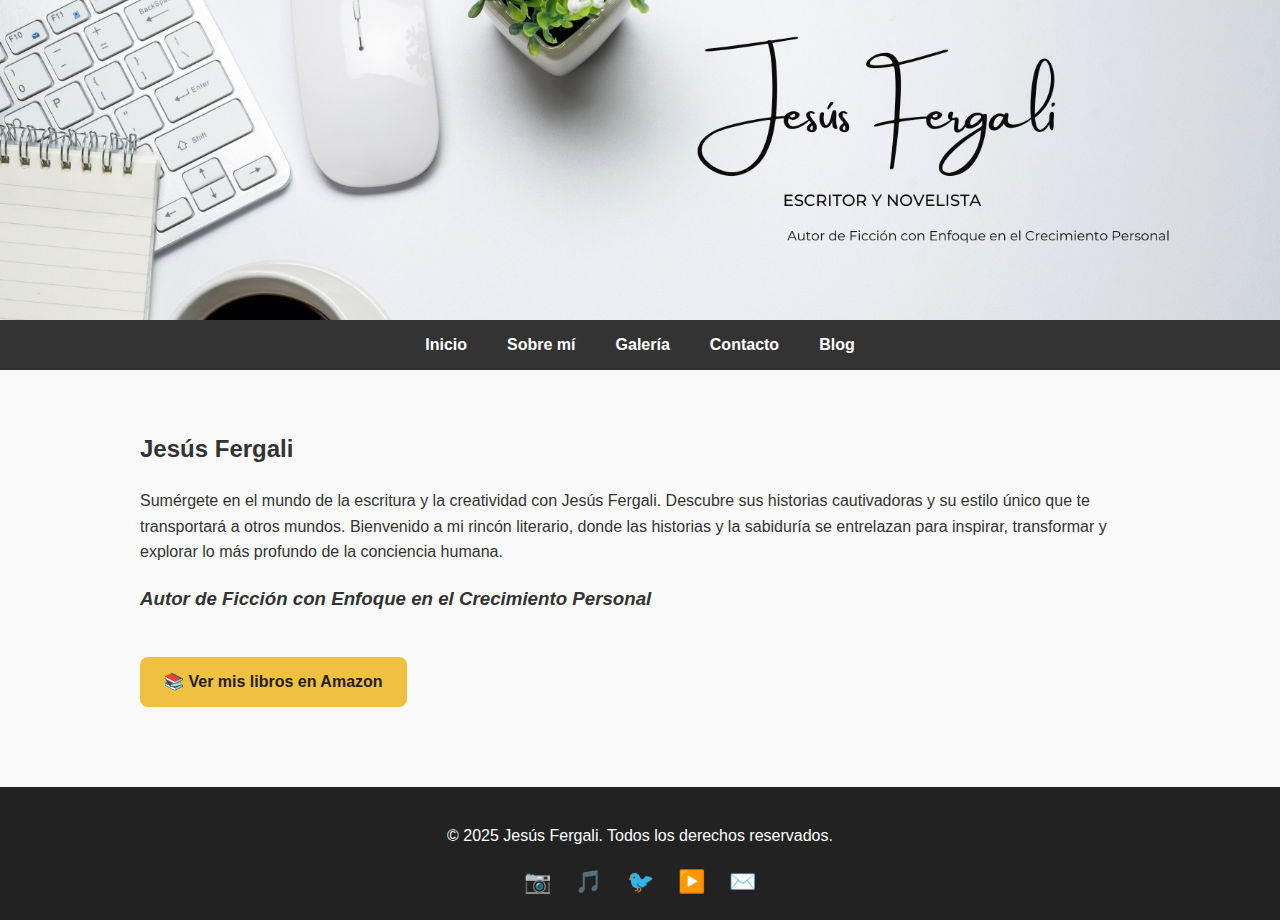
<file: index.html>
<!DOCTYPE html>
<html lang="es">
<head>
  <meta charset="UTF-8" />
  <meta name="viewport" content="width=device-width, initial-scale=1.0" />
  <title>Jesús Fergali - Escritor y Creador de Mundos</title>
  <meta name="description" content="Sitio oficial de Jesús Fergali, autor de novelas inspiradoras de ficción y crecimiento personal. Descubre sus libros, historias y reflexiones que transforman." />
  <meta name="keywords" content="Jesús Fergali, escritor, novelas, desarrollo personal, crecimiento interior, ficción transformadora, autor español, libros motivadores" />
  <meta name="author" content="Jesús Fergali" />
  <link rel="stylesheet" href="style.css" />
  <link rel="icon" href="favicon.ico" type="image/x-icon" />
  <style>
    .fade-in {
      opacity: 0;
      transform: translateY(30px);
      transition: opacity 0.8s ease-out, transform 0.8s ease-out;
    }

    .fade-in.visible {
      opacity: 1;
      transform: translateY(0);
    }

    .cta-boton {
      display: inline-block;
      margin-top: 25px;
      padding: 12px 24px;
      background-color: #f0c040;
      color: #222;
      font-weight: bold;
      border-radius: 8px;
      text-decoration: none;
      transition: background 0.3s ease;
    }

    .cta-boton:hover {
      background-color: #e2b128;
    }

    @media (max-width: 768px) {
      main {
        padding: 20px;
      }
    }
  </style>
</head>
<body>
  <header>
    <img src="banner_inicio.jpg" alt="Jesús Fergali - Escritor y Novelista" class="banner" />
  </header>

  <nav>
    <a href="index.html">Inicio</a>
    <a href="sobre.html">Sobre mí</a>
    <a href="galeria.html">Galería</a>
    <a href="contacto.html">Contacto</a>
    <a href="blog.html">Blog</a>
  </nav>

  <main class="fade-in">
    <h2>Jesús Fergali</h2>
    <p>Sumérgete en el mundo de la escritura y la creatividad con Jesús Fergali. Descubre sus historias cautivadoras y su estilo único que te transportará a otros mundos. Bienvenido a mi rincón literario, donde las historias y la sabiduría se entrelazan para inspirar, transformar y explorar lo más profundo de la conciencia humana.</p>

    <h3><em>Autor de Ficción con Enfoque en el Crecimiento Personal</em></h3>

    <a href="https://www.amazon.es/stores/Jes%C3%BAs-Fergali/author/B0DTFWQSYC" class="cta-boton" target="_blank">📚 Ver mis libros en Amazon</a>
  </main>

  <footer>
    <p>© 2025 Jesús Fergali. Todos los derechos reservados.</p>
    <div class="social-icons">
      <a href="https://www.instagram.com/jesusfergali" target="_blank" aria-label="Instagram">📷</a>
      <a href="https://www.tiktok.com/@jesusfergali" target="_blank" aria-label="TikTok">🎵</a>
      <a href="https://twitter.com/jesusfergali" target="_blank" aria-label="Twitter">🐦</a>
      <a href="https://www.youtube.com/@jesusfergali" target="_blank" aria-label="YouTube">▶️</a>
      <a href="mailto:info@jesusfergali.com" aria-label="Email">✉️</a>
    </div>
  </footer>

  <script>
    const elementos = document.querySelectorAll('.fade-in');
    const observer = new IntersectionObserver((entries) => {
      entries.forEach(entry => {
        if (entry.isIntersecting) {
          entry.target.classList.add('visible');
        }
      });
    });
    elementos.forEach(el => observer.observe(el));
  </script>
</body>
</html>
</file>
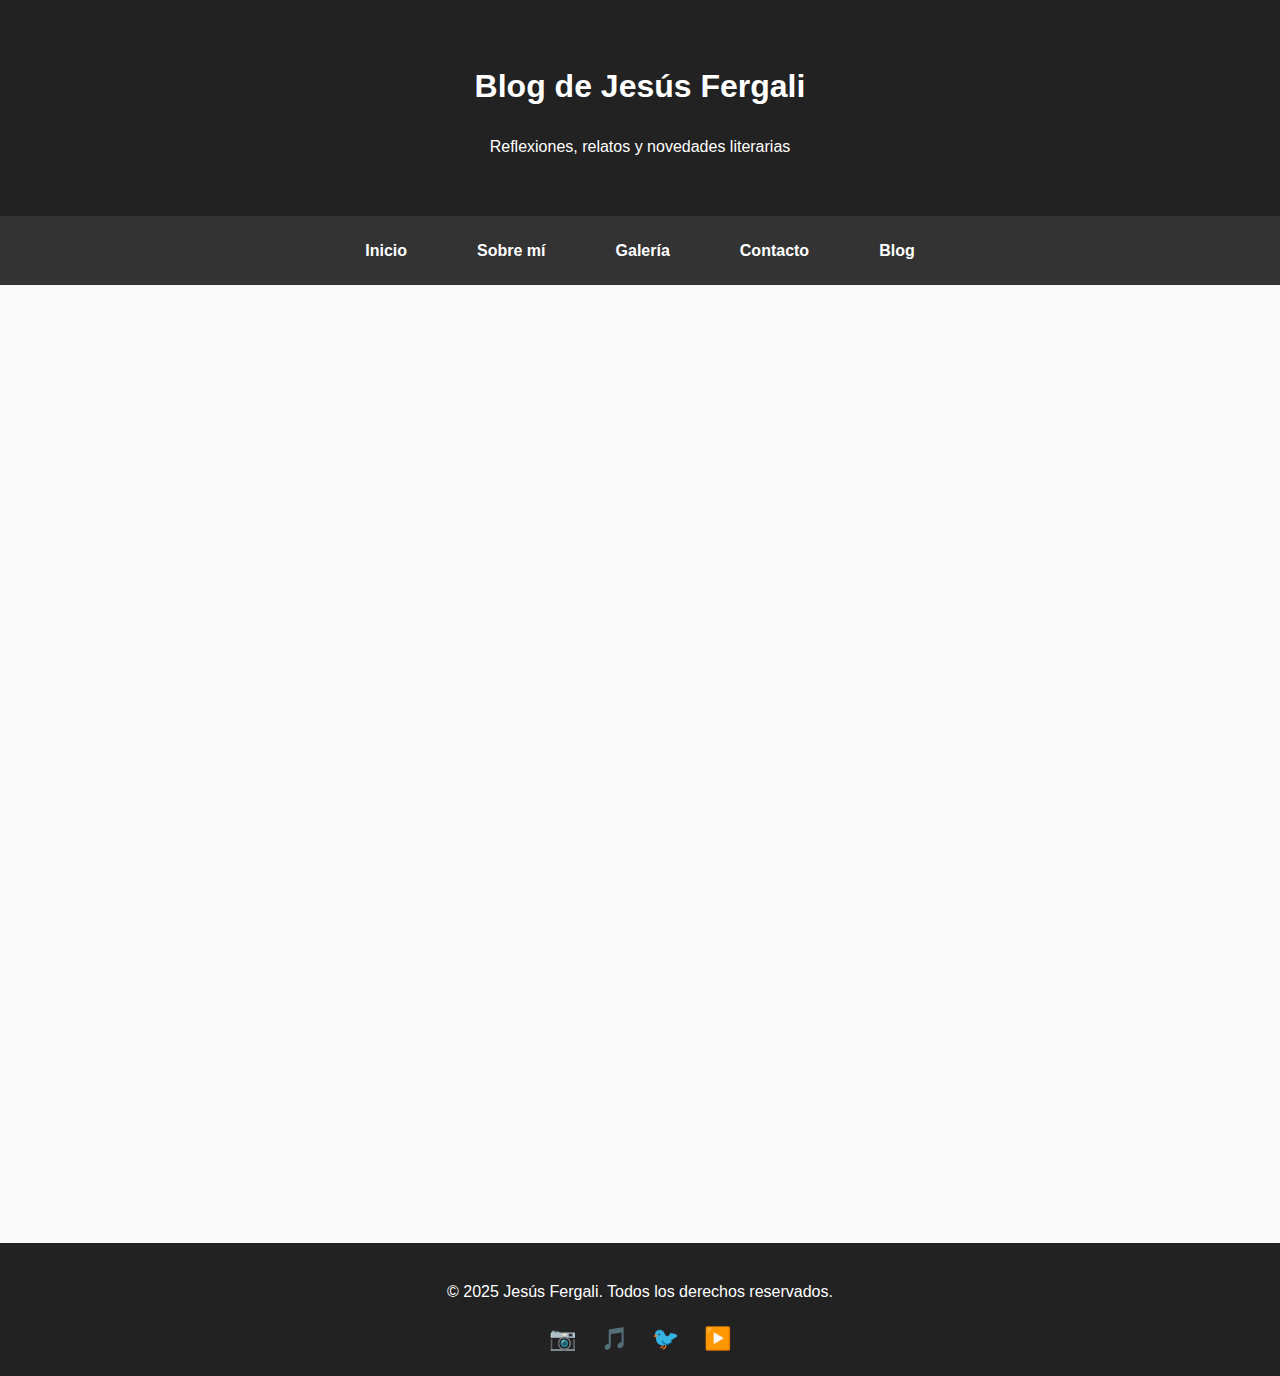
<file: blog.html>
<!DOCTYPE html>
<html lang="es">
<head>
  <meta charset="UTF-8">
  <meta name="viewport" content="width=device-width, initial-scale=1.0">
  <title>Blog | Jesús Fergali</title>
  <link rel="stylesheet" href="style.css">
  <link rel="icon" href="favicon.ico" type="image/x-icon">
  <style>
    body {
      font-family: 'Segoe UI', sans-serif;
      margin: 0;
      background: #f9f9f9;
      color: #333;
      scroll-behavior: smooth;
    }
    header {
      text-align: center;
      background-color: #222;
      color: white;
      padding: 40px 20px;
    }
    nav {
      display: flex;
      justify-content: center;
      background-color: #333;
      padding: 10px 0;
      position: sticky;
      top: 0;
      z-index: 10;
    }
    nav a {
      color: white;
      text-decoration: none;
      margin: 0 15px;
      font-weight: bold;
      transition: color 0.3s;
    }
    nav a:hover {
      color: #f0c040;
    }
    main {
      max-width: 800px;
      margin: 60px auto;
      padding: 0 20px;
    }
    .post {
      background: white;
      padding: 25px;
      margin-bottom: 40px;
      border-radius: 10px;
      box-shadow: 0 4px 12px rgba(0, 0, 0, 0.1);
      opacity: 0;
      transform: translateY(30px);
      animation: fadeInUp 0.8s ease forwards;
    }
    .post h2 {
      margin-top: 0;
      color: #222;
    }
    .post p {
      line-height: 1.8;
    }
    @keyframes fadeInUp {
      to {
        opacity: 1;
        transform: translateY(0);
      }
    }
    footer {
      background-color: #222;
      color: white;
      text-align: center;
      padding: 20px;
      margin-top: 40px;
    }
  </style>
</head>
<body>
  <header>
    <h1>Blog de Jesús Fergali</h1>
    <p>Reflexiones, relatos y novedades literarias</p>
  </header>

  <nav>
    <a href="index.html">Inicio</a>
    <a href="sobre.html">Sobre mí</a>
    <a href="galeria.html">Galería</a>
    <a href="contacto.html">Contacto</a>
    <a href="blog.html">Blog</a>
  </nav>

  <main>
    <div class="post">
      <h2>Cómo nació mi pasión por crear mundos</h2>
      <p>Siempre me gustó escribir, pero lo que realmente me fascinaba desde pequeño era imaginar, inventar, crear mundos, situaciones y personajes. Me encantaba el dibujo y pasaba horas dibujando cómics, creando nombres y escenarios. El humor era, y sigue siendo, una fuerza vital en mi forma de crear.
      </p>
      <p>En el colegio, no era muy amigo de estudiar, pero destacaba en lengua y plástica, especialmente en todo lo que implicara creación libre. Redacciones, resúmenes, historias con detalles visuales… crear desde el caos, ordenar ideas, contar algo con voz propia, eso me conectaba profundamente con mi esencia.
      </p>
      <p>En uno de los momentos más oscuros y duros de mi vida a nivel emocional, volví a lo que me salvaba de niño: la escritura creativa. Recordé lo mucho que disfrutaba esas redacciones libres en el colegio o cuando escribía guiones para escenificaciones en clase. Hace 16 años, sin apenas conocimientos técnicos, pero con toneladas de imaginación, creé mi primera novela. Fue mágico: el tiempo se detenía, los problemas desaparecían y me sentía pleno.
      </p>
      <p>Me nutrí de mangas como los de Akira Toriyama, novelas de Stephen King, George Pelecanos o Dennis Lehane. También me atraparon la psicología y la metafísica. Descubrí autores como Wayne Dyer, Robin Sharma, Brian Tracy, Eckhart Tolle, Napoleon Hill, Rhonda Byrne, Alex Rovira, Borja Vilaseca, Miguel Ruiz, Mario Alonso Puig… todos ellos dejaron huella en mí. También soy un cinéfilo empedernido: siempre que veía una película, no podía evitar pensar cómo reescribiría partes del guion para mejorarlas.
      </p>
      <p>Con el tiempo, mi escritura se volvió más fluida, las ideas brotaban sin parar. Me formé con cursos de escritura creativa, obtuve el título de novelista, y lo combiné con formación en desarrollo personal, coaching y PNL. Releía libros con enseñanzas profundas y cada historia que escribía era también una transformación interna.
      </p>
      <p>Hoy, escribir no es solo una vocación, es un camino de regreso a mí mismo. Y aquí estoy, compartiéndolo contigo.</p>
    </div>
  </main>

  <footer>
    <p>© 2025 Jesús Fergali. Todos los derechos reservados.</p>
    <div class="social-icons">
      <a href="https://www.instagram.com/jesusfergali" target="_blank">📷</a>
      <a href="https://www.tiktok.com/@jesusfergali" target="_blank">🎵</a>
      <a href="https://twitter.com/jesusfergali" target="_blank">🐦</a>
      <a href="https://www.youtube.com/@jesusfergali" target="_blank">▶️</a>
    </div>
  </footer>
</body>
</html>
</file>
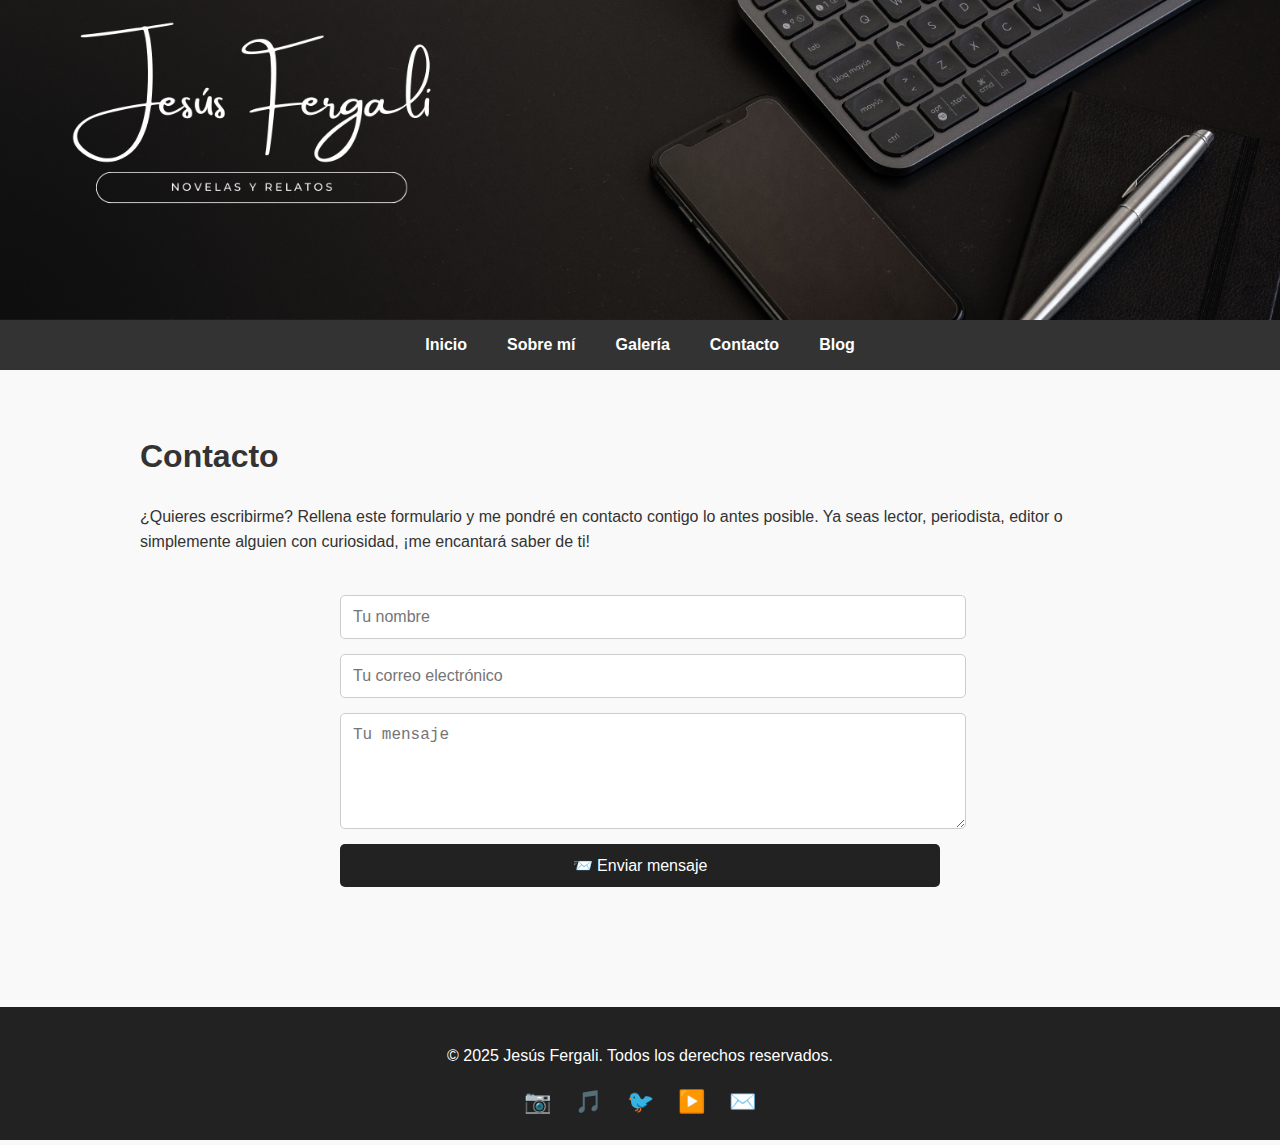
<file: contacto.html>
<!DOCTYPE html>
<html lang="es">
<head>
  <meta charset="UTF-8" />
  <meta name="viewport" content="width=device-width, initial-scale=1.0" />
  <title>Contacto - Jesús Fergali</title>
  <meta name="description" content="Ponte en contacto con Jesús Fergali, autor de novelas de crecimiento personal y ficción transformadora. Escríbele para colaboraciones, prensa o lectores." />
  <meta name="keywords" content="Contacto, Jesús Fergali, autor, novelas, colaboración, correo" />
  <meta name="author" content="Jesús Fergali" />
  <link rel="stylesheet" href="style.css" />
  <link rel="icon" href="favicon.ico" type="image/x-icon" />
</head>
<body>
  <header>
    <img src="3.jpg" alt="Jesús Fergali - Contacto" class="banner" />
  </header>

  <nav>
    <a href="index.html">Inicio</a>
    <a href="sobre.html">Sobre mí</a>
    <a href="galeria.html">Galería</a>
    <a href="contacto.html">Contacto</a>
    <a href="blog.html">Blog</a>
  </nav>

  <main class="fade-in">
    <h1>Contacto</h1>
    <p>¿Quieres escribirme? Rellena este formulario y me pondré en contacto contigo lo antes posible. Ya seas lector, periodista, editor o simplemente alguien con curiosidad, ¡me encantará saber de ti!</p>

    <form action="https://formsubmit.co/info@jesusfergali.com" method="POST">
      <input type="text" name="nombre" placeholder="Tu nombre" required />
      <input type="email" name="email" placeholder="Tu correo electrónico" required />
      <textarea name="mensaje" rows="5" placeholder="Tu mensaje" required></textarea>
      <input type="hidden" name="_next" value="https://jesusfergali.com/gracias.html">
      <input type="hidden" name="_captcha" value="false">
      <button type="submit">📨 Enviar mensaje</button>
    </form>
  </main>

  <footer>
    <p>© 2025 Jesús Fergali. Todos los derechos reservados.</p>
    <div class="social-icons">
        <a href="https://www.instagram.com/jesusfergali" target="_blank" aria-label="Instagram">📷</a>
        <a href="https://www.tiktok.com/@jesusfergali" target="_blank" aria-label="TikTok">🎵</a>
        <a href="https://twitter.com/jesusfergali" target="_blank" aria-label="Twitter">🐦</a>
        <a href="https://www.youtube.com/@jesusfergali" target="_blank" aria-label="YouTube">▶️</a>
        <a href="mailto:info@jesusfergali.com" aria-label="Email">✉️</a>
    </div>
  </footer>

  <script>
    const elementos = document.querySelectorAll('.fade-in');
    const observer = new IntersectionObserver((entries) => {
      entries.forEach(entry => {
        if (entry.isIntersecting) {
          entry.target.classList.add('visible');
        }
      });
    });
    elementos.forEach(el => observer.observe(el));
  </script>

  <style>
    .fade-in {
      opacity: 0;
      transform: translateY(30px);
      transition: opacity 0.8s ease-out, transform 0.8s ease-out;
    }

    .fade-in.visible {
      opacity: 1;
      transform: translateY(0);
    }
  </style>
</body>
</html>
</file>
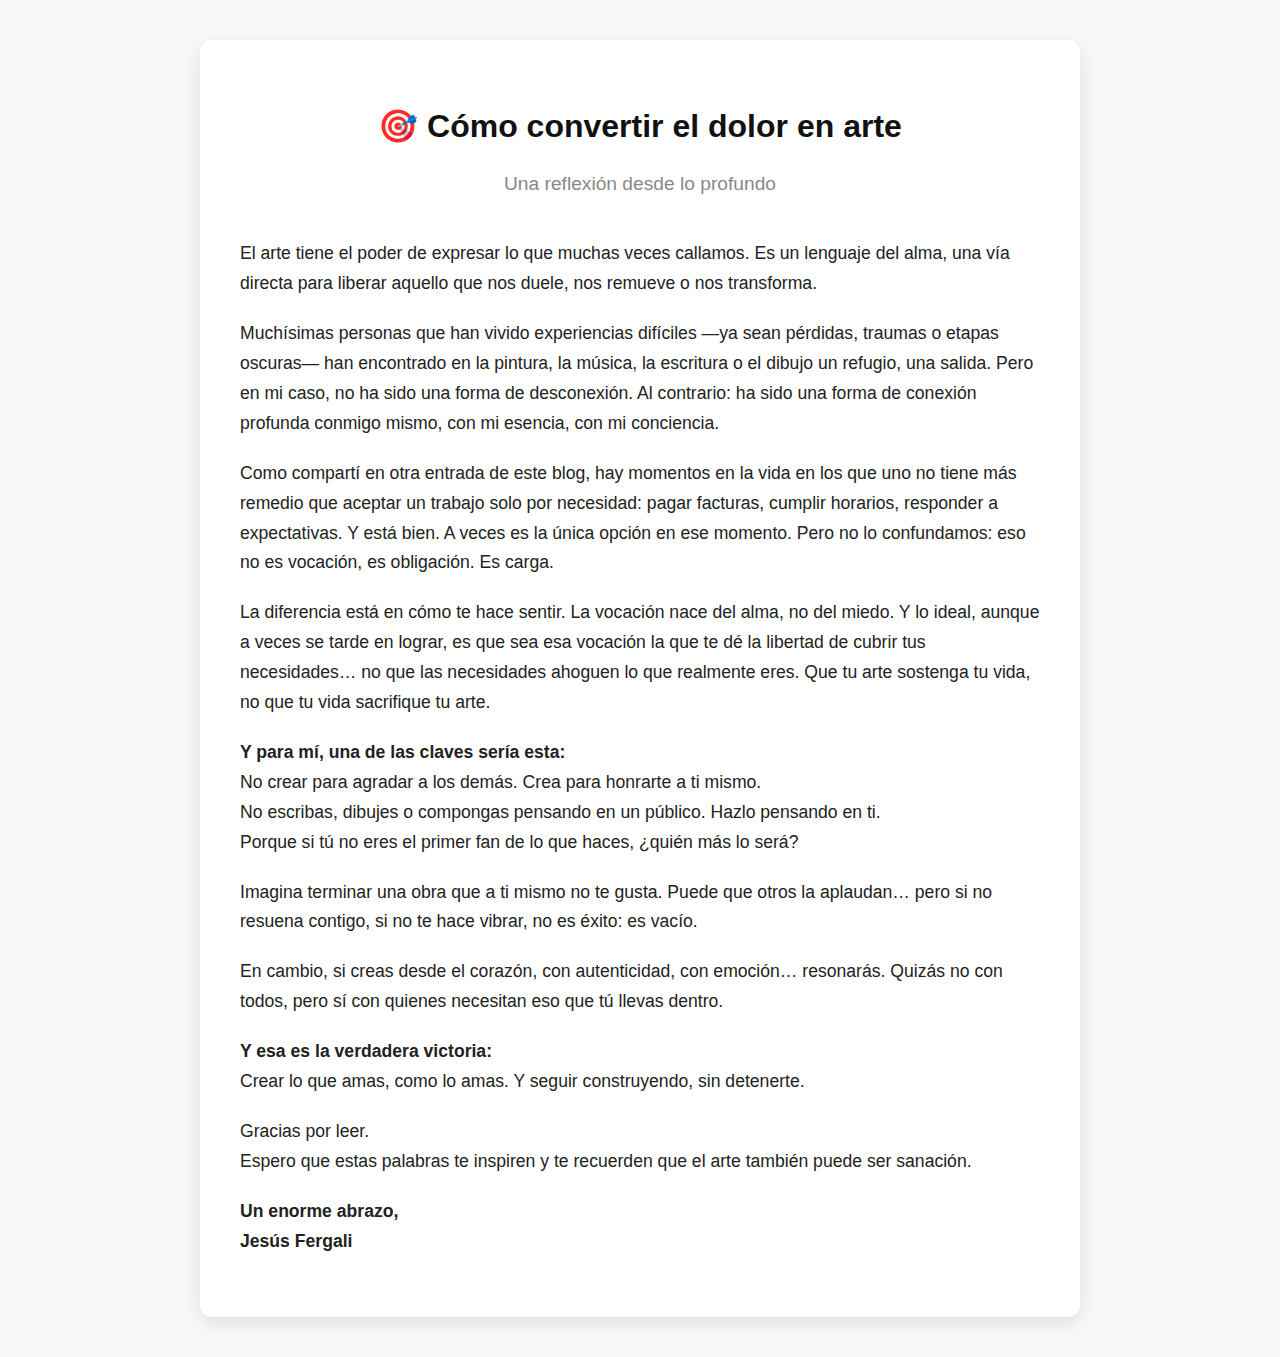
<file: entrada-dolor-en-arte.html>
<!DOCTYPE html>
<html lang="es">
<head>
  <meta charset="UTF-8">
  <meta name="viewport" content="width=device-width, initial-scale=1.0">
  <title>Cómo convertir el dolor en arte – Blog Jesús Fergali</title>
  <link rel="stylesheet" href="style.css">
  <style>
    body {
      font-family: 'Segoe UI', sans-serif;
      margin: 0;
      background: #f8f8f8;
      color: #222;
      padding: 40px 20px;
    }
    .entrada {
      max-width: 800px;
      margin: auto;
      background: white;
      padding: 40px;
      border-radius: 12px;
      box-shadow: 0 6px 18px rgba(0,0,0,0.1);
    }
    h1 {
      font-size: 2em;
      color: #111;
      text-align: center;
      margin-bottom: 10px;
    }
    h2 {
      font-size: 1.2em;
      font-weight: normal;
      color: #888;
      text-align: center;
      margin-bottom: 40px;
    }
    p {
      font-size: 1.1em;
      line-height: 1.7;
      margin-bottom: 20px;
    }
  </style>
</head>
<body>
  <div class="entrada">
    <h1>🎯 Cómo convertir el dolor en arte</h1>
    <h2>Una reflexión desde lo profundo</h2>

    <p>El arte tiene el poder de expresar lo que muchas veces callamos. Es un lenguaje del alma, una vía directa para liberar aquello que nos duele, nos remueve o nos transforma.</p>

    <p>Muchísimas personas que han vivido experiencias difíciles —ya sean pérdidas, traumas o etapas oscuras— han encontrado en la pintura, la música, la escritura o el dibujo un refugio, una salida. Pero en mi caso, no ha sido una forma de desconexión. Al contrario: ha sido una forma de conexión profunda conmigo mismo, con mi esencia, con mi conciencia.</p>

    <p>Como compartí en otra entrada de este blog, hay momentos en la vida en los que uno no tiene más remedio que aceptar un trabajo solo por necesidad: pagar facturas, cumplir horarios, responder a expectativas. Y está bien. A veces es la única opción en ese momento. Pero no lo confundamos: eso no es vocación, es obligación. Es carga.</p>

    <p>La diferencia está en cómo te hace sentir. La vocación nace del alma, no del miedo. Y lo ideal, aunque a veces se tarde en lograr, es que sea esa vocación la que te dé la libertad de cubrir tus necesidades… no que las necesidades ahoguen lo que realmente eres. Que tu arte sostenga tu vida, no que tu vida sacrifique tu arte.</p>

    <p><strong>Y para mí, una de las claves sería esta:</strong><br>
    No crear para agradar a los demás. Crea para honrarte a ti mismo.<br>
    No escribas, dibujes o compongas pensando en un público. Hazlo pensando en ti.<br>
    Porque si tú no eres el primer fan de lo que haces, ¿quién más lo será?</p>

    <p>Imagina terminar una obra que a ti mismo no te gusta. Puede que otros la aplaudan… pero si no resuena contigo, si no te hace vibrar, no es éxito: es vacío.</p>

    <p>En cambio, si creas desde el corazón, con autenticidad, con emoción… resonarás. Quizás no con todos, pero sí con quienes necesitan eso que tú llevas dentro.</p>

    <p><strong>Y esa es la verdadera victoria:</strong><br>
    Crear lo que amas, como lo amas. Y seguir construyendo, sin detenerte.</p>

    <p>Gracias por leer.<br>
    Espero que estas palabras te inspiren y te recuerden que el arte también puede ser sanación.</p>

    <p><strong>Un enorme abrazo,<br>
    Jesús Fergali</strong></p>
  </div>
</body>
</html>
</file>
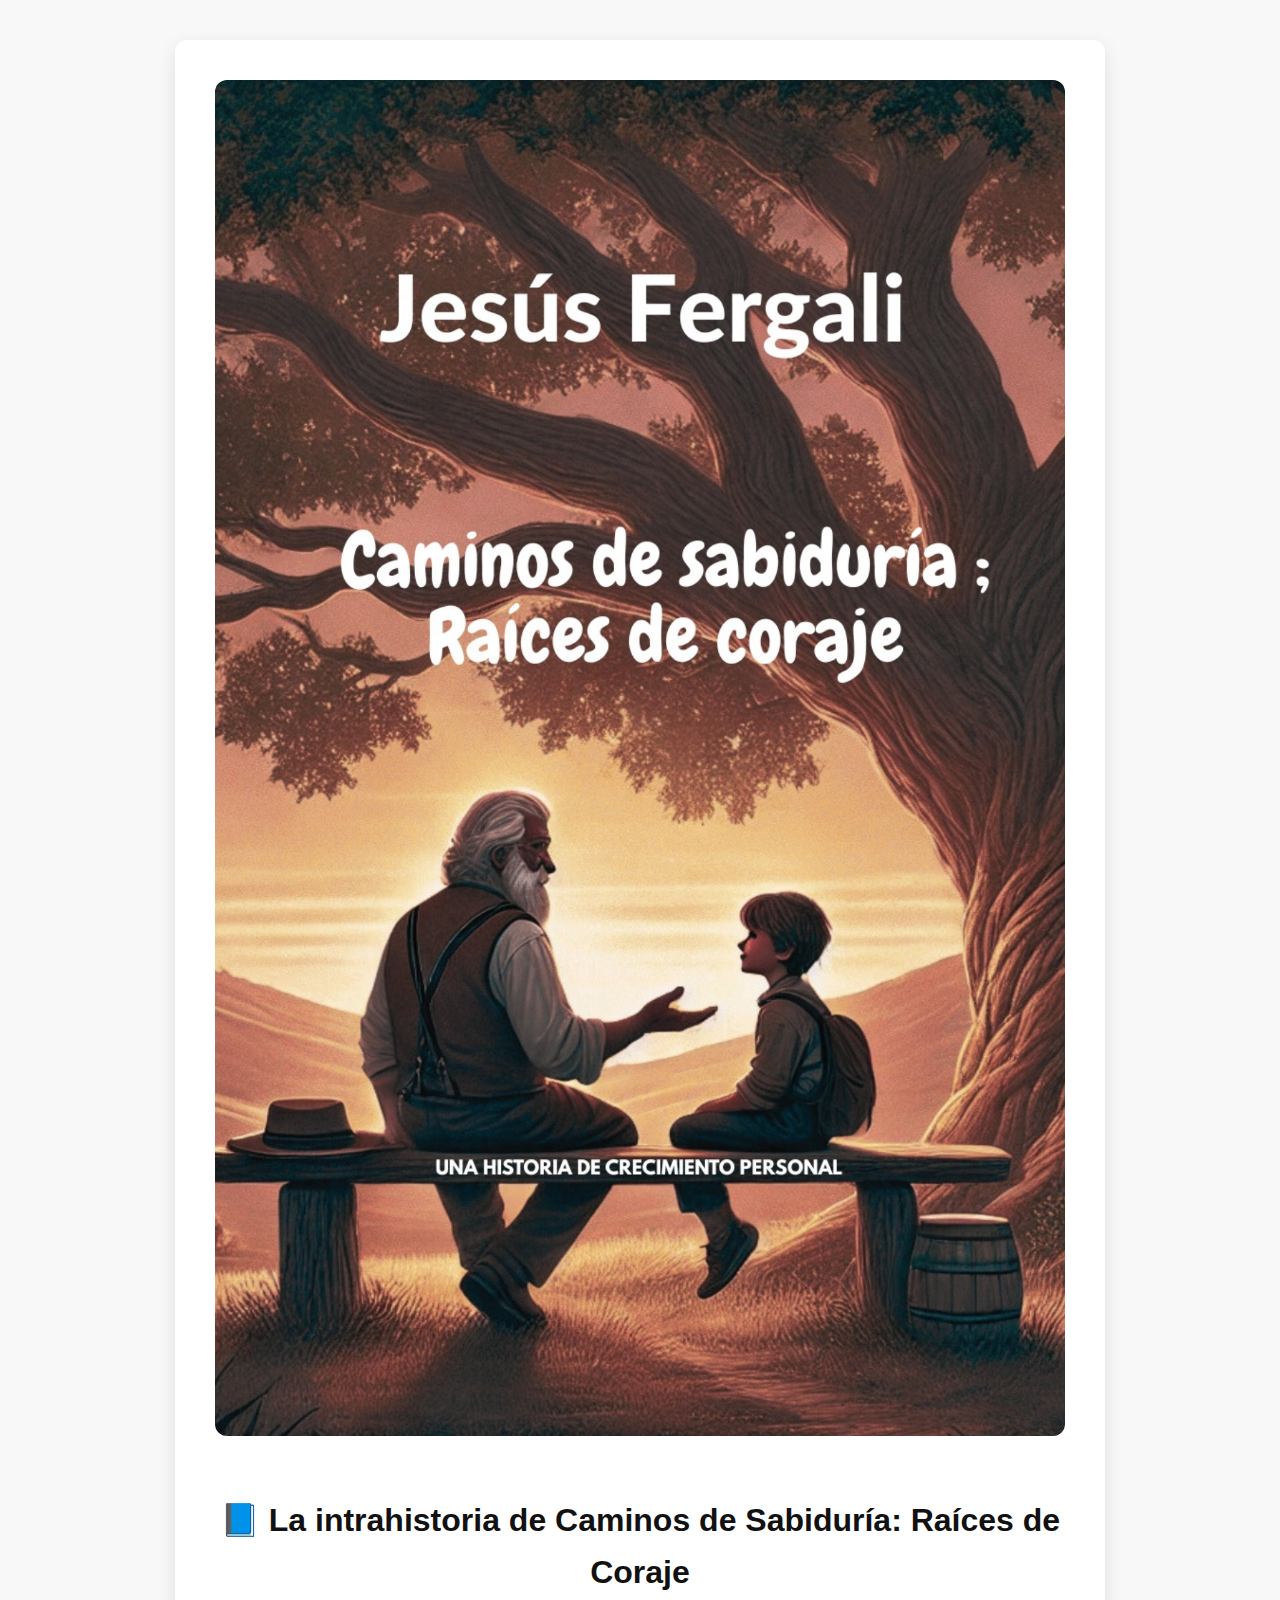
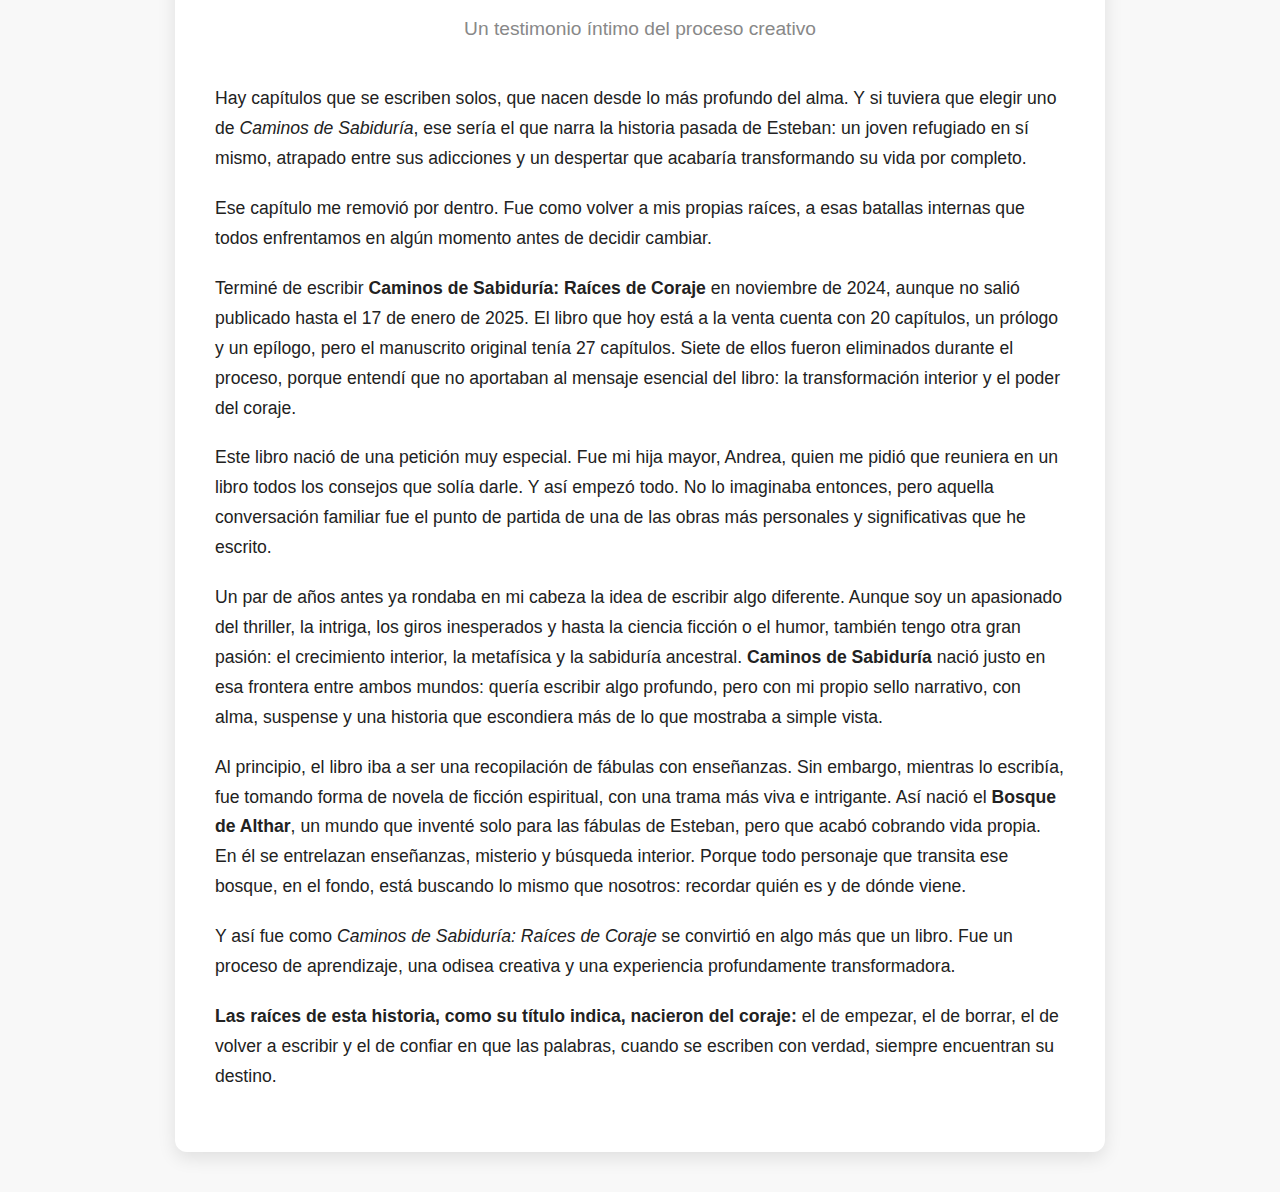
<file: Entrada-La intrahistoria-de-Caminos-de-Sabiduría.html>
<!DOCTYPE html>
<html lang="es">
<head>
  <meta charset="UTF-8" />
  <meta name="viewport" content="width=device-width, initial-scale=1.0"/>
  <title>La intrahistoria de Caminos de Sabiduría</title>
  <link rel="stylesheet" href="style.css" />
  <style>
    body {
      font-family: 'Segoe UI', sans-serif;
      margin: 0;
      background: #f8f8f8;
      color: #222;
      padding: 40px 20px;
    }

    .entrada {
      max-width: 850px;
      margin: auto;
      background: white;
      padding: 40px;
      border-radius: 12px;
      box-shadow: 0 6px 18px rgba(0,0,0,0.1);
    }

    .entrada img {
      width: 100%;
      max-width: 100%;
      border-radius: 12px;
      margin-bottom: 30px;
    }

    h1 {
      font-size: 2em;
      color: #111;
      text-align: center;
      margin-bottom: 10px;
    }

    h2 {
      font-size: 1.2em;
      font-weight: normal;
      color: #888;
      text-align: center;
      margin-bottom: 40px;
    }

    p {
      font-size: 1.1em;
      line-height: 1.7;
      margin-bottom: 20px;
    }
  </style>
</head>
<body>
  <div class="entrada">
    <img src="img/portada-caminos..jpg" alt="Portada del libro Caminos de Sabiduría: Raíces de Coraje">
    <h1>📘 La intrahistoria de Caminos de Sabiduría: Raíces de Coraje</h1>
    <h2>Un testimonio íntimo del proceso creativo</h2>

    <p>Hay capítulos que se escriben solos, que nacen desde lo más profundo del alma. Y si tuviera que elegir uno de <em>Caminos de Sabiduría</em>, ese sería el que narra la historia pasada de Esteban: un joven refugiado en sí mismo, atrapado entre sus adicciones y un despertar que acabaría transformando su vida por completo.</p>

    <p>Ese capítulo me removió por dentro. Fue como volver a mis propias raíces, a esas batallas internas que todos enfrentamos en algún momento antes de decidir cambiar.</p>

    <p>Terminé de escribir <strong>Caminos de Sabiduría: Raíces de Coraje</strong> en noviembre de 2024, aunque no salió publicado hasta el 17 de enero de 2025. El libro que hoy está a la venta cuenta con 20 capítulos, un prólogo y un epílogo, pero el manuscrito original tenía 27 capítulos. Siete de ellos fueron eliminados durante el proceso, porque entendí que no aportaban al mensaje esencial del libro: la transformación interior y el poder del coraje.</p>

    <p>Este libro nació de una petición muy especial. Fue mi hija mayor, Andrea, quien me pidió que reuniera en un libro todos los consejos que solía darle. Y así empezó todo. No lo imaginaba entonces, pero aquella conversación familiar fue el punto de partida de una de las obras más personales y significativas que he escrito.</p>

    <p>Un par de años antes ya rondaba en mi cabeza la idea de escribir algo diferente. Aunque soy un apasionado del thriller, la intriga, los giros inesperados y hasta la ciencia ficción o el humor, también tengo otra gran pasión: el crecimiento interior, la metafísica y la sabiduría ancestral. <strong>Caminos de Sabiduría</strong> nació justo en esa frontera entre ambos mundos: quería escribir algo profundo, pero con mi propio sello narrativo, con alma, suspense y una historia que escondiera más de lo que mostraba a simple vista.</p>

    <p>Al principio, el libro iba a ser una recopilación de fábulas con enseñanzas. Sin embargo, mientras lo escribía, fue tomando forma de novela de ficción espiritual, con una trama más viva e intrigante. Así nació el <strong>Bosque de Althar</strong>, un mundo que inventé solo para las fábulas de Esteban, pero que acabó cobrando vida propia. En él se entrelazan enseñanzas, misterio y búsqueda interior. Porque todo personaje que transita ese bosque, en el fondo, está buscando lo mismo que nosotros: recordar quién es y de dónde viene.</p>

    <p>Y así fue como <em>Caminos de Sabiduría: Raíces de Coraje</em> se convirtió en algo más que un libro. Fue un proceso de aprendizaje, una odisea creativa y una experiencia profundamente transformadora.</p>

    <p><strong>Las raíces de esta historia, como su título indica, nacieron del coraje:</strong> el de empezar, el de borrar, el de volver a escribir y el de confiar en que las palabras, cuando se escriben con verdad, siempre encuentran su destino.</p>
  </div>
</body>
</html>
</file>
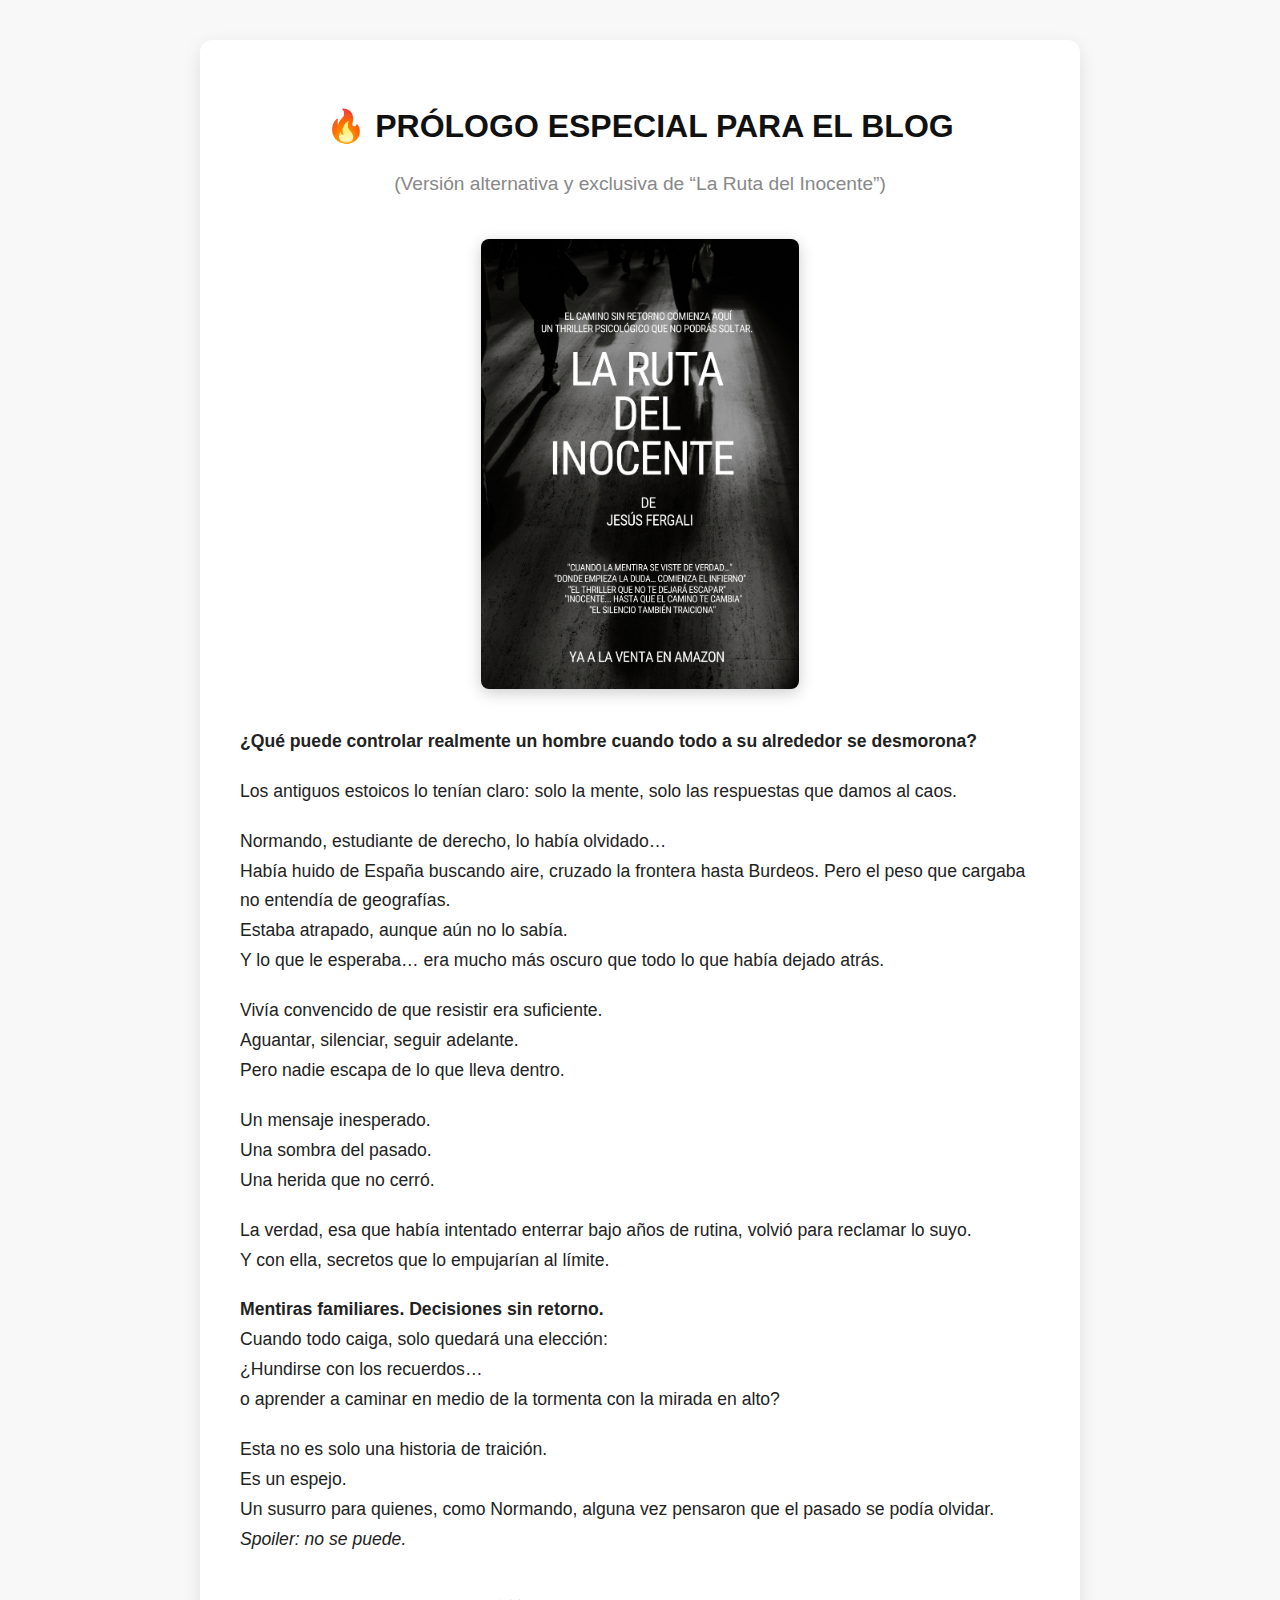
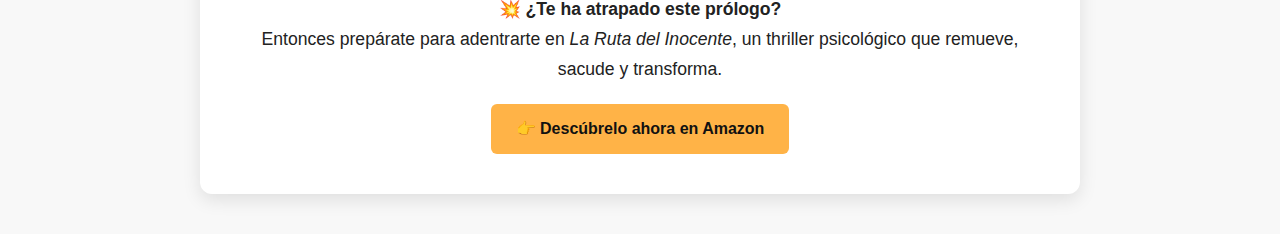
<file: entrada-prologo.html>
<!DOCTYPE html>
<html lang="es">
<head>
  <meta charset="UTF-8">
  <meta name="viewport" content="width=device-width, initial-scale=1.0">
  <title>Prólogo especial – La Ruta del Inocente</title>
  <link rel="stylesheet" href="style.css">
  <style>
    body {
      font-family: 'Segoe UI', sans-serif;
      margin: 0;
      background: #f8f8f8;
      color: #222;
      padding: 40px 20px;
    }
    .entrada {
      max-width: 800px;
      margin: auto;
      background: white;
      padding: 40px;
      border-radius: 12px;
      box-shadow: 0 6px 18px rgba(0,0,0,0.1);
    }
    h1 {
      font-size: 2em;
      color: #111;
      text-align: center;
      margin-bottom: 10px;
    }
    h2 {
      font-size: 1.2em;
      font-weight: normal;
      color: #888;
      text-align: center;
      margin-bottom: 40px;
    }
    p {
      font-size: 1.1em;
      line-height: 1.7;
      margin-bottom: 20px;
    }
    .cta {
      text-align: center;
      margin-top: 40px;
    }
    .cta a {
      display: inline-block;
      background: #ffb347;
      color: #111;
      text-decoration: none;
      padding: 12px 25px;
      font-weight: bold;
      border-radius: 6px;
      transition: background 0.3s ease;
    }
    .cta a:hover {
      background: #e09e30;
    }
  </style>
</head>
<body>
  <div class="entrada">
    <h1>🔥 PRÓLOGO ESPECIAL PARA EL BLOG</h1>
    <h2>(Versión alternativa y exclusiva de “La Ruta del Inocente”)</h2>
    <div style="text-align:center; margin-bottom: 30px;">
  <img src="img/cartel-ruta-del-inocente.jpg" alt="Cartel promocional de La Ruta del Inocente" style="max-width:100%; height:auto; border-radius:8px; box-shadow: 0 4px 16px rgba(0,0,0,0.2); max-height: 450px;">
</div>

    <p><strong>¿Qué puede controlar realmente un hombre cuando todo a su alrededor se desmorona?</strong></p>

    <p>Los antiguos estoicos lo tenían claro: solo la mente, solo las respuestas que damos al caos.</p>

    <p>Normando, estudiante de derecho, lo había olvidado…<br>
    Había huido de España buscando aire, cruzado la frontera hasta Burdeos. Pero el peso que cargaba no entendía de geografías.<br>
    Estaba atrapado, aunque aún no lo sabía.<br>
    Y lo que le esperaba… era mucho más oscuro que todo lo que había dejado atrás.</p>

    <p>Vivía convencido de que resistir era suficiente.<br>
    Aguantar, silenciar, seguir adelante.<br>
    Pero nadie escapa de lo que lleva dentro.</p>

    <p>Un mensaje inesperado.<br>
    Una sombra del pasado.<br>
    Una herida que no cerró.</p>

    <p>La verdad, esa que había intentado enterrar bajo años de rutina, volvió para reclamar lo suyo.<br>
    Y con ella, secretos que lo empujarían al límite.</p>

    <p><strong>Mentiras familiares. Decisiones sin retorno.</strong><br>
    Cuando todo caiga, solo quedará una elección:<br>
    ¿Hundirse con los recuerdos…<br>
    o aprender a caminar en medio de la tormenta con la mirada en alto?</p>

    <p>Esta no es solo una historia de traición.<br>
    Es un espejo.<br>
    Un susurro para quienes, como Normando, alguna vez pensaron que el pasado se podía olvidar.<br>
    <em>Spoiler: no se puede.</em></p>

    <div class="cta">
      <p><strong>💥 ¿Te ha atrapado este prólogo?</strong><br>
      Entonces prepárate para adentrarte en <em>La Ruta del Inocente</em>, un thriller psicológico que remueve, sacude y transforma.</p>
      <a href="https://www.amazon.es/dp/B0FBK8YDD1?ref=cm_sw_r_ffobk_cso_wa_apan_dp_KBYYPFKHAGHWQ0TB2PZA" target="_blank">
        👉 Descúbrelo ahora en Amazon
      </a>
    </div>
  </div>
</body>
</html>
</file>
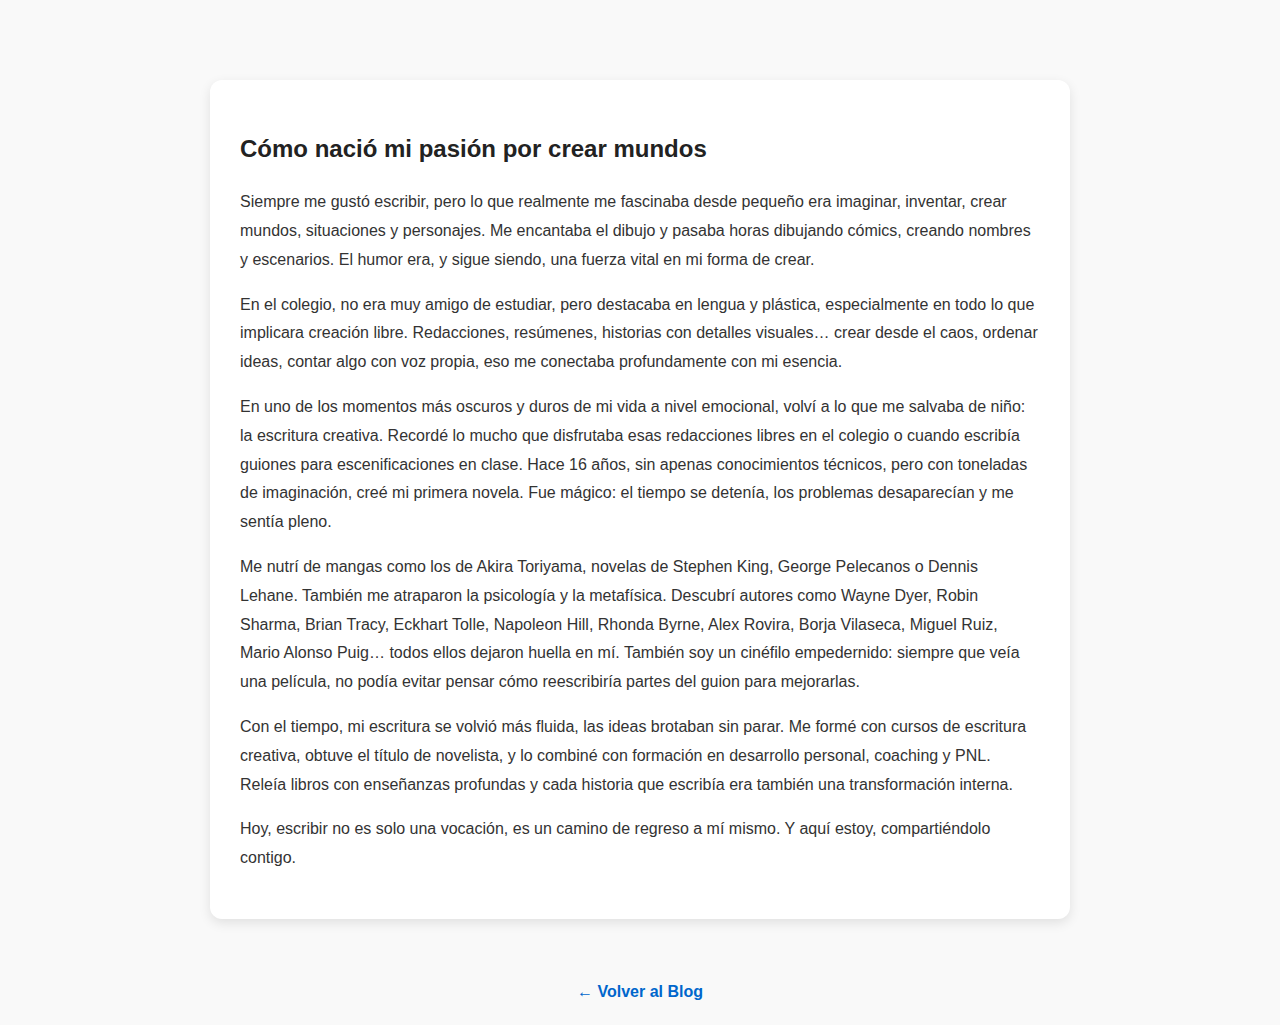
<file: entrada1.html>
<!DOCTYPE html>
<html lang="es">
<head>
  <meta charset="UTF-8">
  <meta name="viewport" content="width=device-width, initial-scale=1.0">
  <title>Cómo nació mi pasión por crear mundos | Blog Jesús Fergali</title>
  <link rel="stylesheet" href="style.css">
  <link rel="icon" href="favicon.ico" type="image/x-icon">
  <style>
    body {
      font-family: 'Segoe UI', sans-serif;
      background: #f9f9f9;
      margin: 0;
      padding: 20px;
      color: #333;
    }
    .post {
      max-width: 800px;
      margin: 60px auto;
      background: white;
      padding: 30px;
      border-radius: 12px;
      box-shadow: 0 4px 12px rgba(0, 0, 0, 0.1);
      animation: fadeInUp 0.8s ease forwards;
    }
    .post h2 {
      color: #222;
    }
    .post p {
      line-height: 1.8;
    }
    .back-link {
      display: block;
      text-align: center;
      margin-top: 30px;
      font-weight: bold;
      color: #0066cc;
      text-decoration: none;
    }
    .back-link:hover {
      text-decoration: underline;
    }
    @keyframes fadeInUp {
      to {
        opacity: 1;
        transform: translateY(0);
      }
    }
  </style>
</head>
<body>
  <div class="post">
    <h2>Cómo nació mi pasión por crear mundos</h2>
    <p>Siempre me gustó escribir, pero lo que realmente me fascinaba desde pequeño era imaginar, inventar, crear mundos, situaciones y personajes. Me encantaba el dibujo y pasaba horas dibujando cómics, creando nombres y escenarios. El humor era, y sigue siendo, una fuerza vital en mi forma de crear.</p>
    <p>En el colegio, no era muy amigo de estudiar, pero destacaba en lengua y plástica, especialmente en todo lo que implicara creación libre. Redacciones, resúmenes, historias con detalles visuales… crear desde el caos, ordenar ideas, contar algo con voz propia, eso me conectaba profundamente con mi esencia.</p>
    <p>En uno de los momentos más oscuros y duros de mi vida a nivel emocional, volví a lo que me salvaba de niño: la escritura creativa. Recordé lo mucho que disfrutaba esas redacciones libres en el colegio o cuando escribía guiones para escenificaciones en clase. Hace 16 años, sin apenas conocimientos técnicos, pero con toneladas de imaginación, creé mi primera novela. Fue mágico: el tiempo se detenía, los problemas desaparecían y me sentía pleno.</p>
    <p>Me nutrí de mangas como los de Akira Toriyama, novelas de Stephen King, George Pelecanos o Dennis Lehane. También me atraparon la psicología y la metafísica. Descubrí autores como Wayne Dyer, Robin Sharma, Brian Tracy, Eckhart Tolle, Napoleon Hill, Rhonda Byrne, Alex Rovira, Borja Vilaseca, Miguel Ruiz, Mario Alonso Puig… todos ellos dejaron huella en mí. También soy un cinéfilo empedernido: siempre que veía una película, no podía evitar pensar cómo reescribiría partes del guion para mejorarlas.</p>
    <p>Con el tiempo, mi escritura se volvió más fluida, las ideas brotaban sin parar. Me formé con cursos de escritura creativa, obtuve el título de novelista, y lo combiné con formación en desarrollo personal, coaching y PNL. Releía libros con enseñanzas profundas y cada historia que escribía era también una transformación interna.</p>
    <p>Hoy, escribir no es solo una vocación, es un camino de regreso a mí mismo. Y aquí estoy, compartiéndolo contigo.</p>
  </div>

  <a href="blog.html" class="back-link">← Volver al Blog</a>
</body>
</html>
</file>
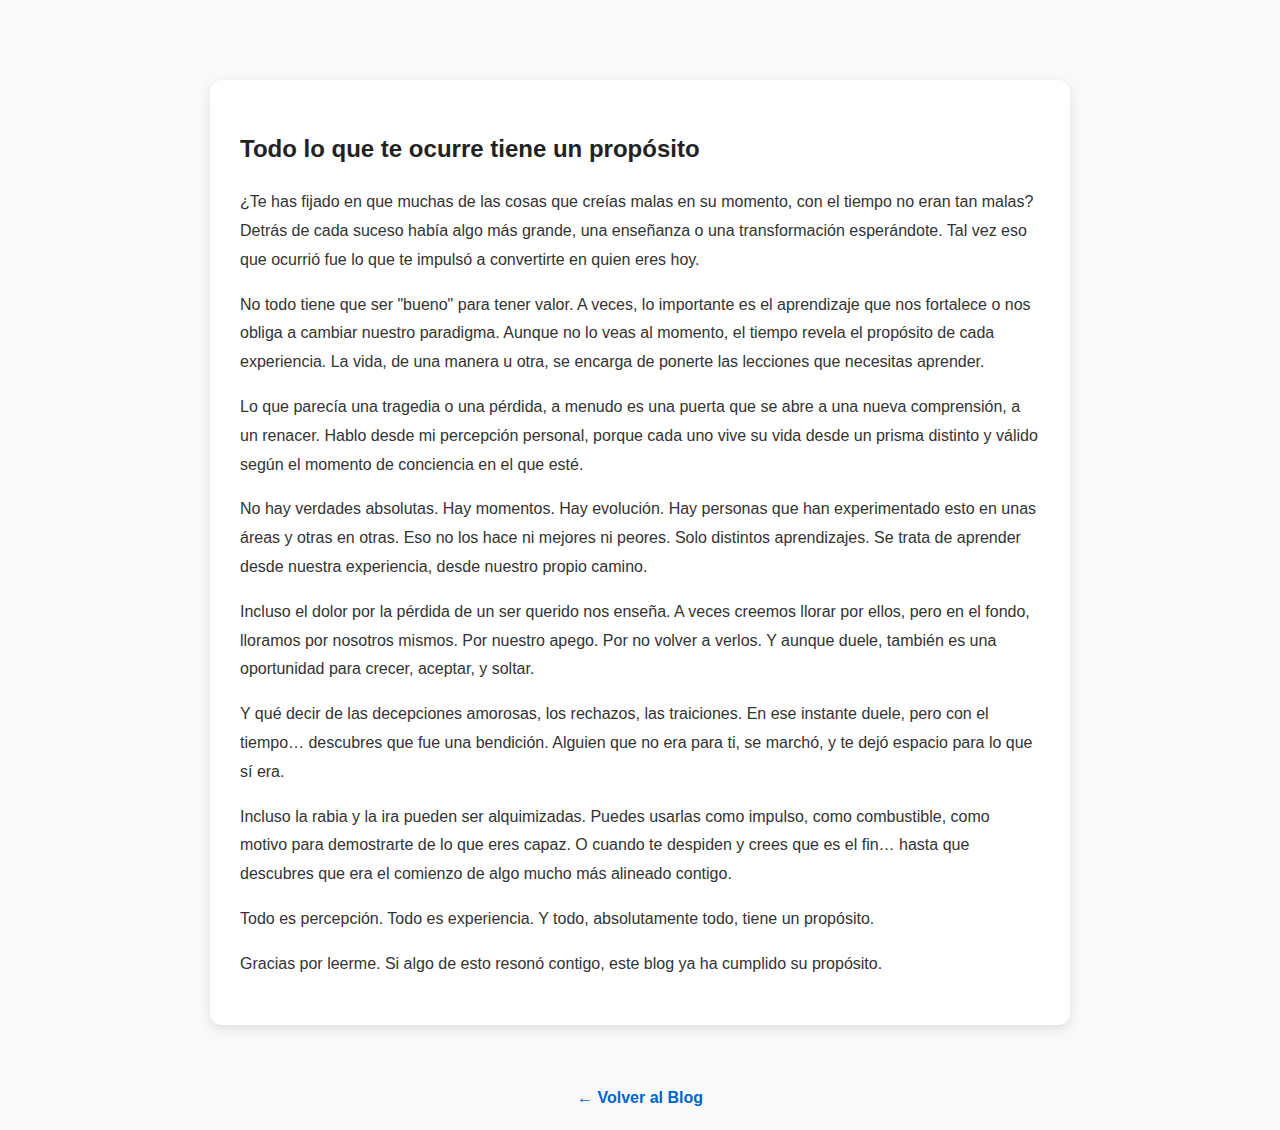
<file: entrada2.html>
<!DOCTYPE html>
<html lang="es">
<head>
  <meta charset="UTF-8">
  <meta name="viewport" content="width=device-width, initial-scale=1.0">
  <title>Todo lo que te ocurre tiene un propósito | Blog Jesús Fergali</title>
  <link rel="stylesheet" href="style.css">
  <link rel="icon" href="favicon.ico" type="image/x-icon">
  <style>
    body {
      font-family: 'Segoe UI', sans-serif;
      background: #f9f9f9;
      margin: 0;
      padding: 20px;
      color: #333;
    }
    .post {
      max-width: 800px;
      margin: 60px auto;
      background: white;
      padding: 30px;
      border-radius: 12px;
      box-shadow: 0 4px 12px rgba(0, 0, 0, 0.1);
      animation: fadeInUp 0.8s ease forwards;
    }
    .post h2 {
      color: #222;
    }
    .post p {
      line-height: 1.8;
    }
    .back-link {
      display: block;
      text-align: center;
      margin-top: 30px;
      font-weight: bold;
      color: #0066cc;
      text-decoration: none;
    }
    .back-link:hover {
      text-decoration: underline;
    }
    @keyframes fadeInUp {
      to {
        opacity: 1;
        transform: translateY(0);
      }
    }
  </style>
</head>
<body>
  <div class="post">
    <h2>Todo lo que te ocurre tiene un propósito</h2>
    <p>¿Te has fijado en que muchas de las cosas que creías malas en su momento, con el tiempo no eran tan malas? Detrás de cada suceso había algo más grande, una enseñanza o una transformación esperándote. Tal vez eso que ocurrió fue lo que te impulsó a convertirte en quien eres hoy.</p>

    <p>No todo tiene que ser "bueno" para tener valor. A veces, lo importante es el aprendizaje que nos fortalece o nos obliga a cambiar nuestro paradigma. Aunque no lo veas al momento, el tiempo revela el propósito de cada experiencia. La vida, de una manera u otra, se encarga de ponerte las lecciones que necesitas aprender.</p>

    <p>Lo que parecía una tragedia o una pérdida, a menudo es una puerta que se abre a una nueva comprensión, a un renacer. Hablo desde mi percepción personal, porque cada uno vive su vida desde un prisma distinto y válido según el momento de conciencia en el que esté.</p>

    <p>No hay verdades absolutas. Hay momentos. Hay evolución. Hay personas que han experimentado esto en unas áreas y otras en otras. Eso no los hace ni mejores ni peores. Solo distintos aprendizajes. Se trata de aprender desde nuestra experiencia, desde nuestro propio camino.</p>

    <p>Incluso el dolor por la pérdida de un ser querido nos enseña. A veces creemos llorar por ellos, pero en el fondo, lloramos por nosotros mismos. Por nuestro apego. Por no volver a verlos. Y aunque duele, también es una oportunidad para crecer, aceptar, y soltar.</p>

    <p>Y qué decir de las decepciones amorosas, los rechazos, las traiciones. En ese instante duele, pero con el tiempo… descubres que fue una bendición. Alguien que no era para ti, se marchó, y te dejó espacio para lo que sí era.</p>

    <p>Incluso la rabia y la ira pueden ser alquimizadas. Puedes usarlas como impulso, como combustible, como motivo para demostrarte de lo que eres capaz. O cuando te despiden y crees que es el fin… hasta que descubres que era el comienzo de algo mucho más alineado contigo.</p>

    <p>Todo es percepción. Todo es experiencia. Y todo, absolutamente todo, tiene un propósito.</p>

    <p>Gracias por leerme. Si algo de esto resonó contigo, este blog ya ha cumplido su propósito.</p>
  </div>

  <a href="blog.html" class="back-link">← Volver al Blog</a>
</body>
</html>
</file>
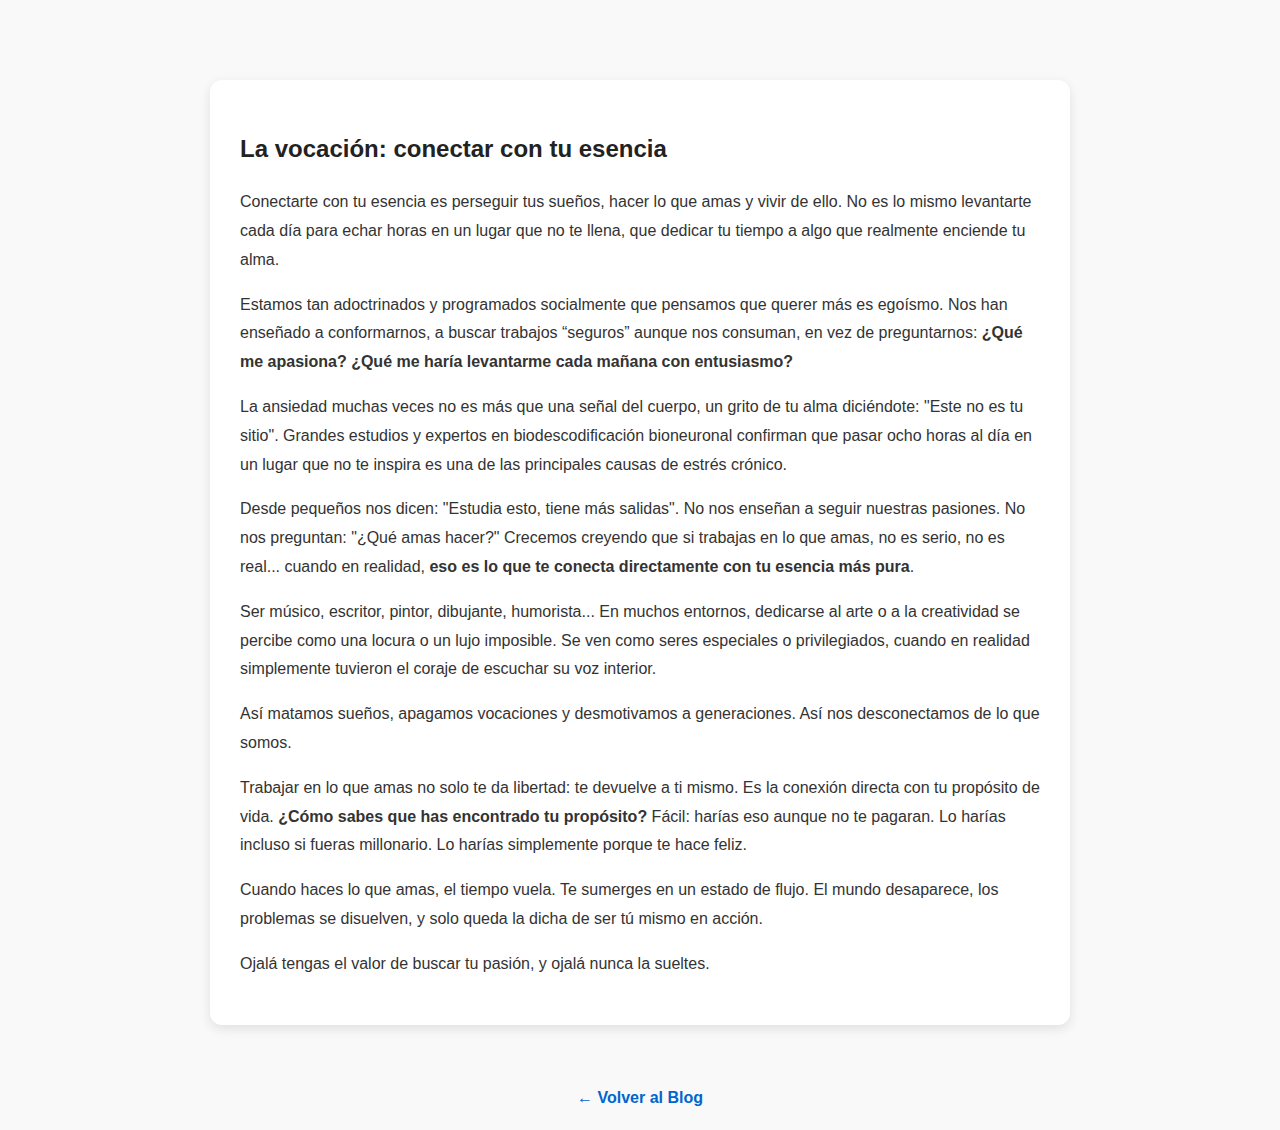
<file: entrada3.html>
<!DOCTYPE html>
<html lang="es">
<head>
  <meta charset="UTF-8">
  <meta name="viewport" content="width=device-width, initial-scale=1.0">
  <title>La vocación: conectar con tu esencia | Blog Jesús Fergali</title>
  <link rel="stylesheet" href="style.css">
  <link rel="icon" href="favicon.ico" type="image/x-icon">
  <style>
    body {
      font-family: 'Segoe UI', sans-serif;
      background: #f9f9f9;
      margin: 0;
      padding: 20px;
      color: #333;
    }
    .post {
      max-width: 800px;
      margin: 60px auto;
      background: white;
      padding: 30px;
      border-radius: 12px;
      box-shadow: 0 4px 12px rgba(0, 0, 0, 0.1);
      animation: fadeInUp 0.8s ease forwards;
    }
    .post h2 {
      color: #222;
    }
    .post p {
      line-height: 1.8;
    }
    .back-link {
      display: block;
      text-align: center;
      margin-top: 30px;
      font-weight: bold;
      color: #0066cc;
      text-decoration: none;
    }
    .back-link:hover {
      text-decoration: underline;
    }
    @keyframes fadeInUp {
      to {
        opacity: 1;
        transform: translateY(0);
      }
    }
  </style>
</head>
<body>
  <div class="post">
    <h2>La vocación: conectar con tu esencia</h2>

    <p>Conectarte con tu esencia es perseguir tus sueños, hacer lo que amas y vivir de ello. No es lo mismo levantarte cada día para echar horas en un lugar que no te llena, que dedicar tu tiempo a algo que realmente enciende tu alma.</p>

    <p>Estamos tan adoctrinados y programados socialmente que pensamos que querer más es egoísmo. Nos han enseñado a conformarnos, a buscar trabajos “seguros” aunque nos consuman, en vez de preguntarnos: <strong>¿Qué me apasiona? ¿Qué me haría levantarme cada mañana con entusiasmo?</strong></p>

    <p>La ansiedad muchas veces no es más que una señal del cuerpo, un grito de tu alma diciéndote: "Este no es tu sitio". Grandes estudios y expertos en biodescodificación bioneuronal confirman que pasar ocho horas al día en un lugar que no te inspira es una de las principales causas de estrés crónico.</p>

    <p>Desde pequeños nos dicen: "Estudia esto, tiene más salidas". No nos enseñan a seguir nuestras pasiones. No nos preguntan: "¿Qué amas hacer?" Crecemos creyendo que si trabajas en lo que amas, no es serio, no es real... cuando en realidad, <strong>eso es lo que te conecta directamente con tu esencia más pura</strong>.</p>

    <p>Ser músico, escritor, pintor, dibujante, humorista... En muchos entornos, dedicarse al arte o a la creatividad se percibe como una locura o un lujo imposible. Se ven como seres especiales o privilegiados, cuando en realidad simplemente tuvieron el coraje de escuchar su voz interior.</p>

    <p>Así matamos sueños, apagamos vocaciones y desmotivamos a generaciones. Así nos desconectamos de lo que somos.</p>

    <p>Trabajar en lo que amas no solo te da libertad: te devuelve a ti mismo. Es la conexión directa con tu propósito de vida. <strong>¿Cómo sabes que has encontrado tu propósito?</strong> Fácil: harías eso aunque no te pagaran. Lo harías incluso si fueras millonario. Lo harías simplemente porque te hace feliz.</p>

    <p>Cuando haces lo que amas, el tiempo vuela. Te sumerges en un estado de flujo. El mundo desaparece, los problemas se disuelven, y solo queda la dicha de ser tú mismo en acción.</p>

    <p>Ojalá tengas el valor de buscar tu pasión, y ojalá nunca la sueltes.</p>
  </div>

  <a href="blog.html" class="back-link">← Volver al Blog</a>
</body>
</html>
</file>
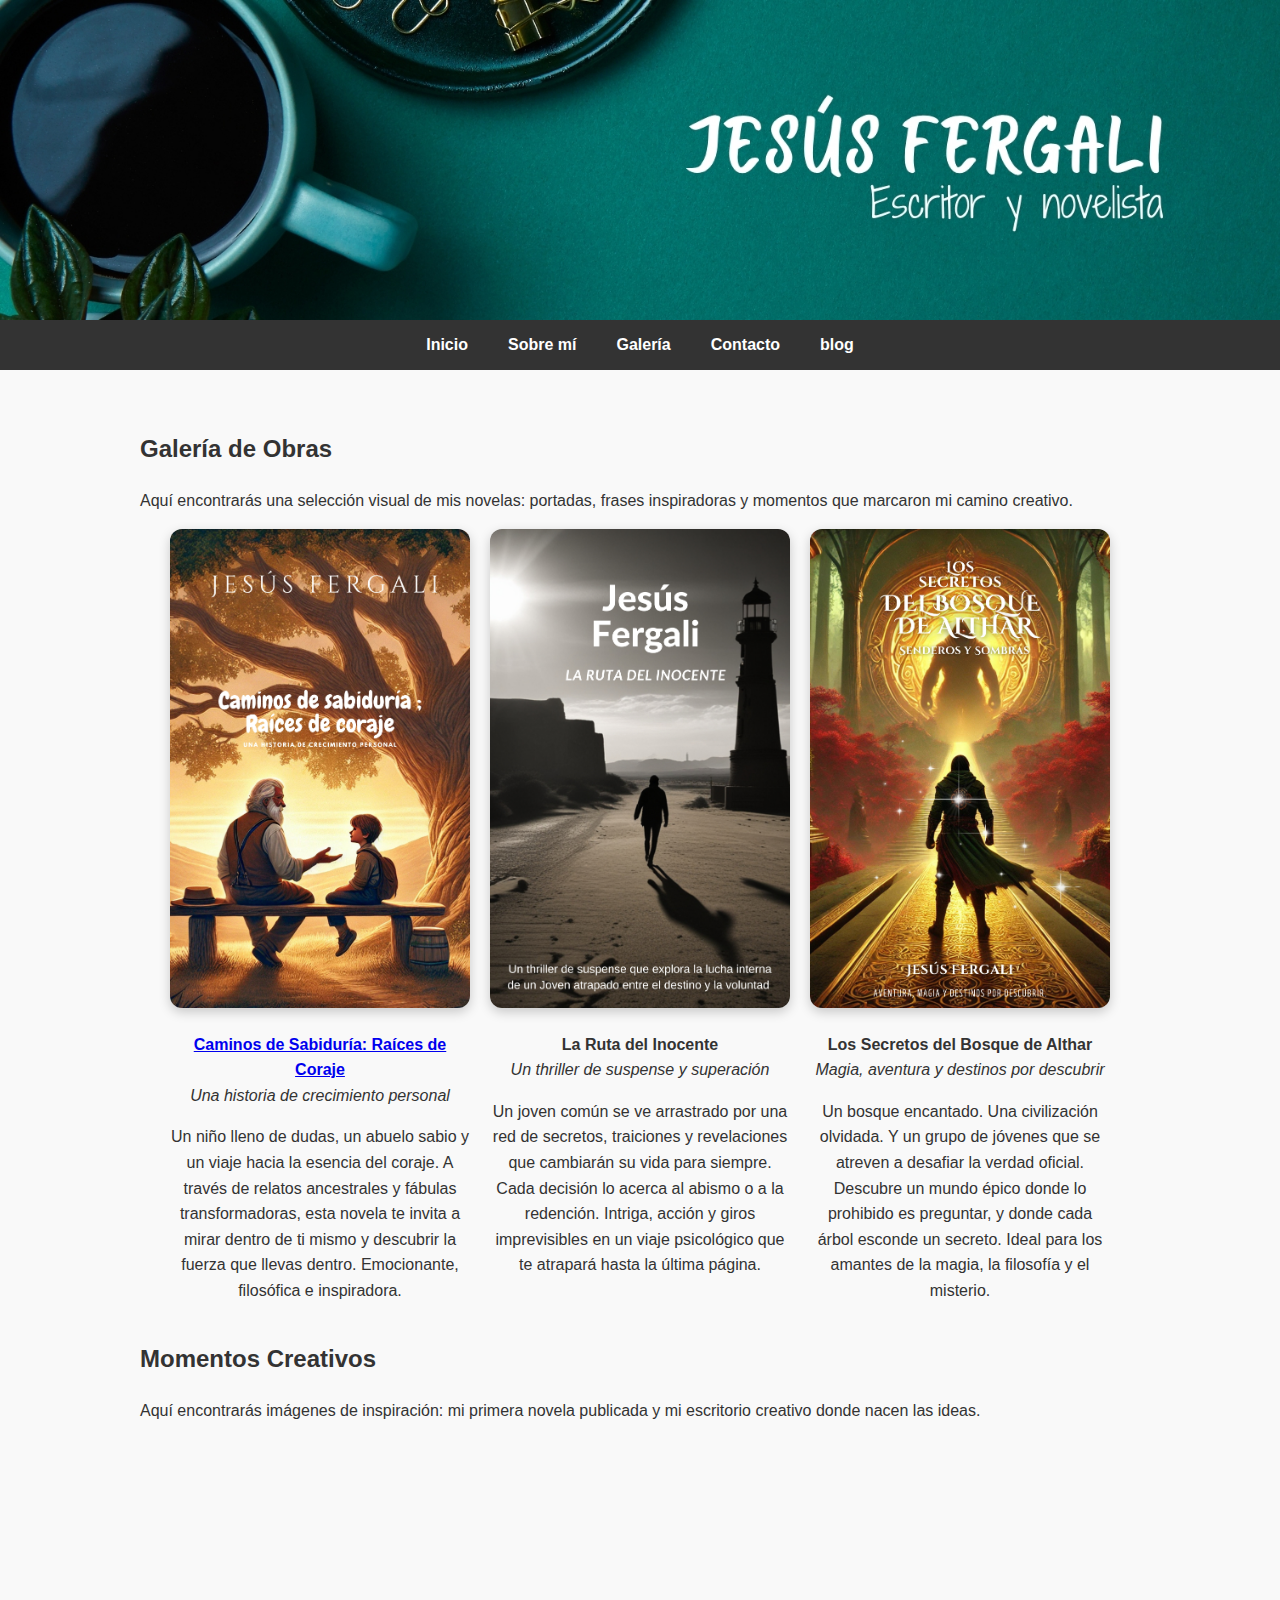
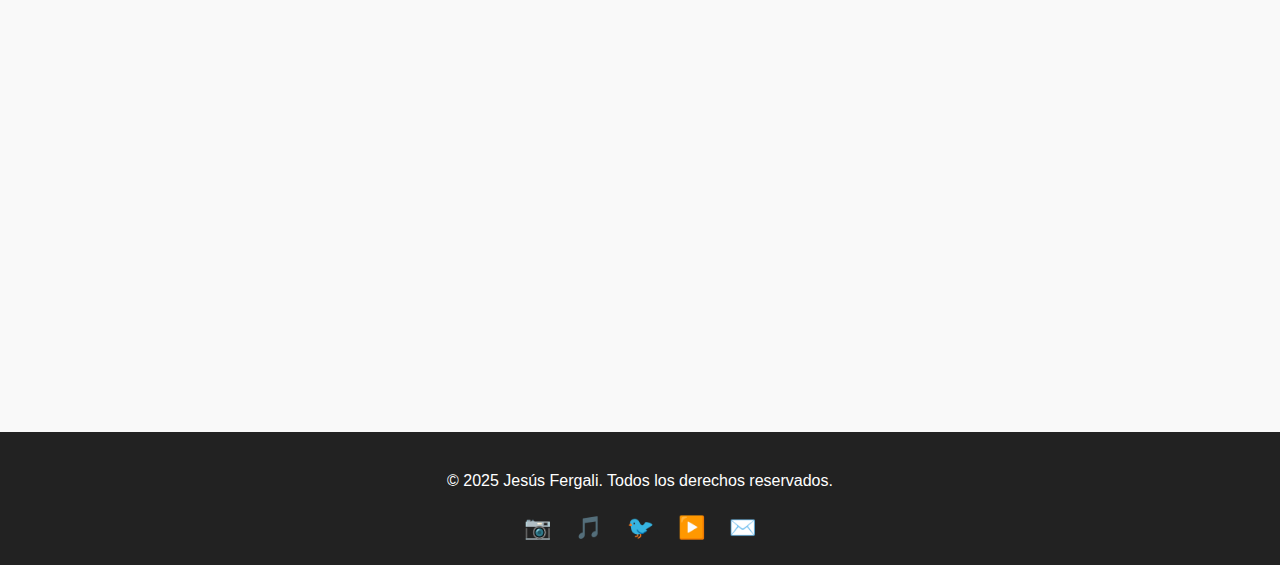
<file: galeria.html>
<!DOCTYPE html>
<html lang="es">
<head>
  <meta charset="UTF-8" />
  <meta name="viewport" content="width=device-width, initial-scale=1.0" />
  <title>Galería - Jesús Fergali</title>
  <link rel="stylesheet" href="style.css" />
  <link rel="icon" href="favicon.ico" type="image/x-icon" />
</head>
<body>
  <header>
    <img src="img/banner-verde.jpg" alt="Jesús Fergali - Galería" class="banner" />
  </header>

  <nav>
    <a href="index.html">Inicio</a>
    <a href="sobre.html">Sobre mí</a>
    <a href="galeria.html">Galería</a>
    <a href="contacto.html">Contacto</a>
    <a href="blog.html">blog</a>
  </nav>

  <main>
    <h2>Galería de Obras</h2>
    <p>Aquí encontrarás una selección visual de mis novelas: portadas, frases inspiradoras y momentos que marcaron mi camino creativo.</p>

    <section class="galeria">
      <div class="imagen fade-in">
        <img src="img/portada-caminos.jpg" alt="Caminos de Sabiduría">
        <p><strong><a href="https://www.amazon.es/Caminos-Sabidur%C3%ADa-Ra%C3%ADces-Edici%C3%B3n-Especial/dp/B0F2DPQ5P4" target="_blank">Caminos de Sabiduría: Raíces de Coraje</a></strong><br>
        <em>Una historia de crecimiento personal</em></p>
        <p>Un niño lleno de dudas, un abuelo sabio y un viaje hacia la esencia del coraje. A través de relatos ancestrales y fábulas transformadoras, esta novela te invita a mirar dentro de ti mismo y descubrir la fuerza que llevas dentro. Emocionante, filosófica e inspiradora.</p>
      </div>

      <div class="imagen fade-in">
        <img src="img/portada-inocente.jpg" alt="La Ruta del Inocente">
        <p><strong>La Ruta del Inocente</strong><br>
        <em>Un thriller de suspense y superación</em></p>
        <p>Un joven común se ve arrastrado por una red de secretos, traiciones y revelaciones que cambiarán su vida para siempre. Cada decisión lo acerca al abismo o a la redención. Intriga, acción y giros imprevisibles en un viaje psicológico que te atrapará hasta la última página.</p>
      </div>

      <div class="imagen fade-in">
        <img src="img/portada-althar.jpg" alt="Los Secretos del Bosque de Althar">
        <p><strong>Los Secretos del Bosque de Althar</strong><br>
        <em>Magia, aventura y destinos por descubrir</em></p>
        <p>Un bosque encantado. Una civilización olvidada. Y un grupo de jóvenes que se atreven a desafiar la verdad oficial. Descubre un mundo épico donde lo prohibido es preguntar, y donde cada árbol esconde un secreto. Ideal para los amantes de la magia, la filosofía y el misterio.</p>
      </div>
    </section>

    <h2>Momentos Creativos</h2>
    <p>Aquí encontrarás imágenes de inspiración: mi primera novela publicada y mi escritorio creativo donde nacen las ideas.</p>

    <div class="galeria">
      <div class="imagen fade-in">
        <img src="img/ejemplo1.jpg" alt="Portada de libro" />
        <p>Mi primera novela publicada</p>
      </div>

      <div class="imagen fade-in">
        <img src="img/escritorio.jpg" alt="Escritorio creativo" />
        <p>Mi espacio de inspiración</p>
      </div>
    </div>
  </main>

  <footer>
    <p>© 2025 Jesús Fergali. Todos los derechos reservados.</p>
    <div class="social-icons">
        <a href="https://www.instagram.com/jesusfergali" target="_blank" aria-label="Instagram">📷</a>
        <a href="https://www.tiktok.com/@jesusfergali" target="_blank" aria-label="TikTok">🎵</a>
        <a href="https://twitter.com/jesusfergali" target="_blank" aria-label="Twitter">🐦</a>
        <a href="https://www.youtube.com/@jesusfergali" target="_blank" aria-label="YouTube">▶️</a>
        <a href="mailto:info@jesusfergali.com" aria-label="Email">✉️</a>
    </div>
  </footer>

  <!-- Animaciones fade-in -->
  <script>
    const elementos = document.querySelectorAll('.fade-in');
    const observer = new IntersectionObserver((entries) => {
      entries.forEach(entry => {
        if (entry.isIntersecting) {
          entry.target.classList.add('visible');
        }
      });
    });

    elementos.forEach(el => observer.observe(el));
  </script>

  <style>
    .fade-in {
      opacity: 0;
      transform: translateY(30px);
      transition: opacity 0.8s ease-out, transform 0.8s ease-out;
    }

    .fade-in.visible {
      opacity: 1;
      transform: translateY(0);
    }

    .galeria {
      display: flex;
      flex-wrap: wrap;
      gap: 20px;
      justify-content: center;
    }

    .imagen {
      width: 300px;
      text-align: center;
    }

    .imagen img {
      width: 100%;
      border-radius: 12px;
      box-shadow: 0 4px 12px rgba(0, 0, 0, 0.2);
      transition: transform 0.3s ease;
    }

    .imagen img:hover {
      transform: scale(1.03);
    }
  </style>
</body>
</html>
</file>
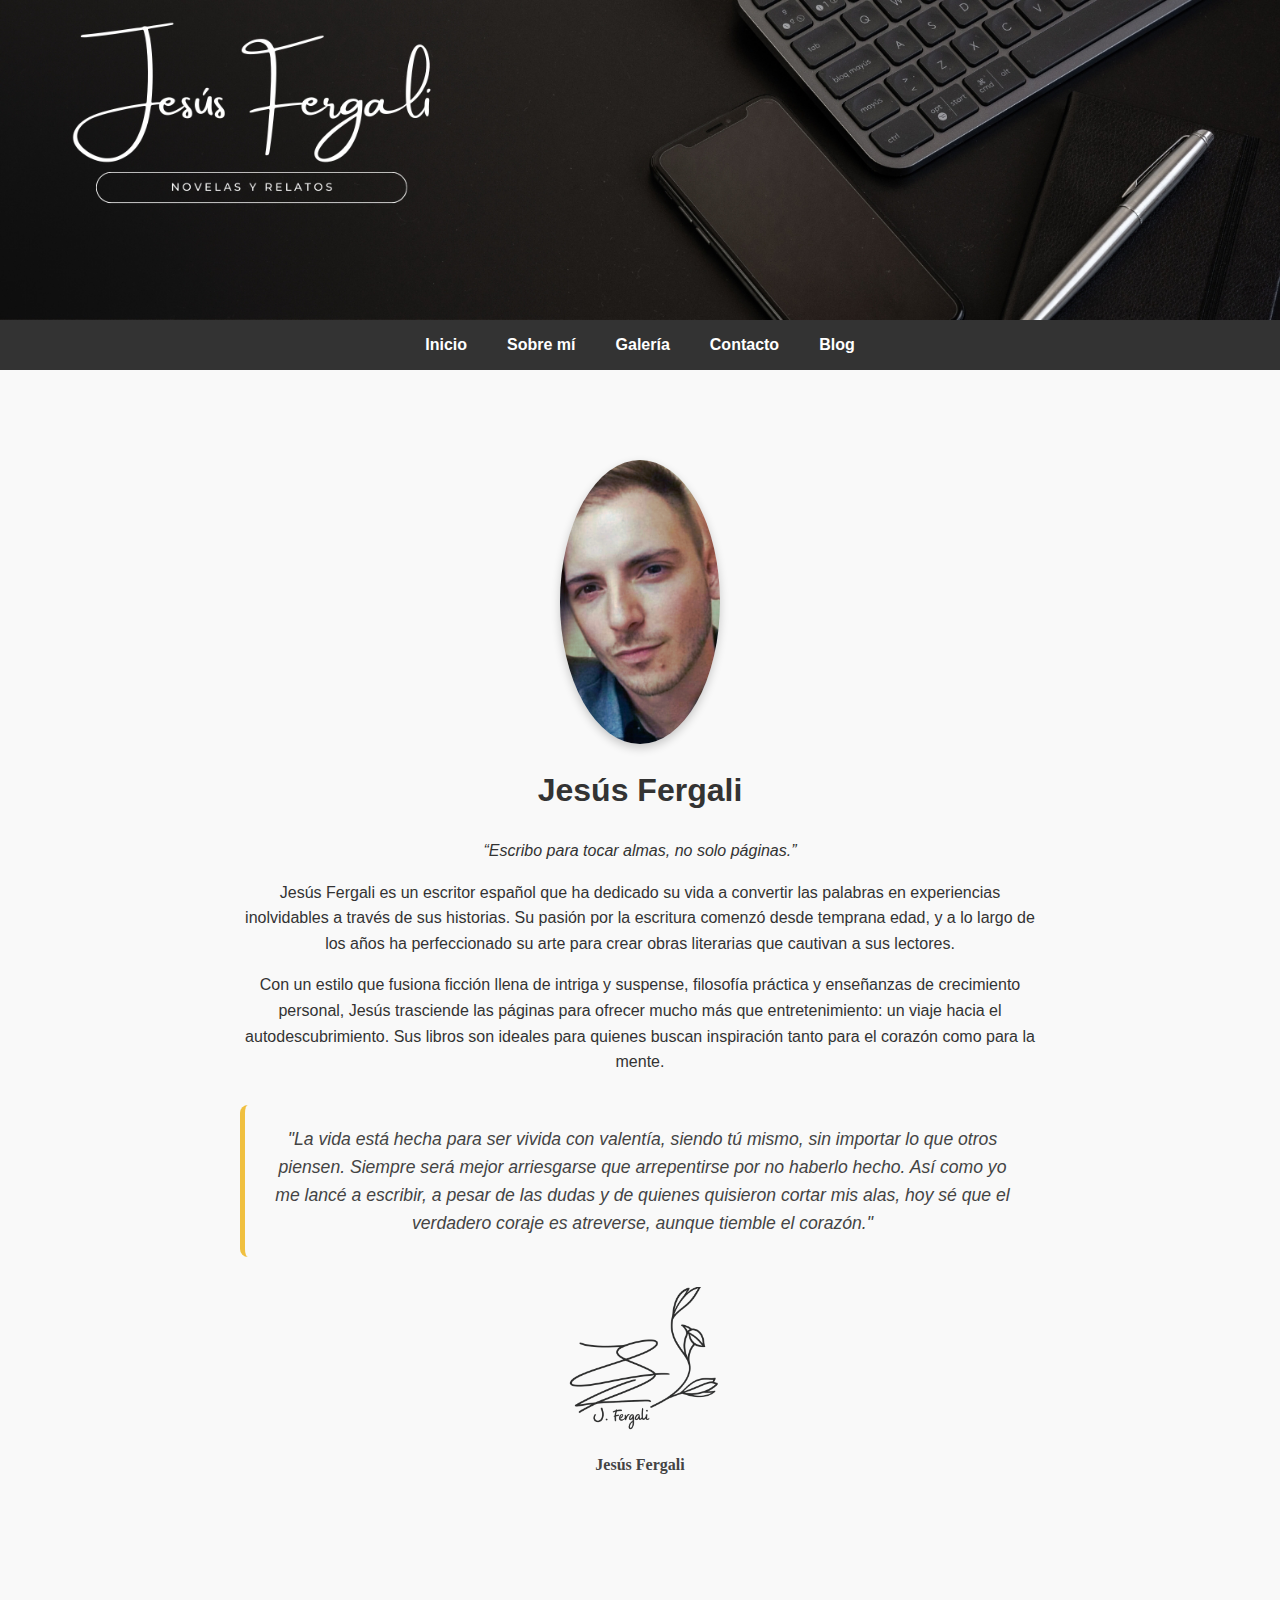
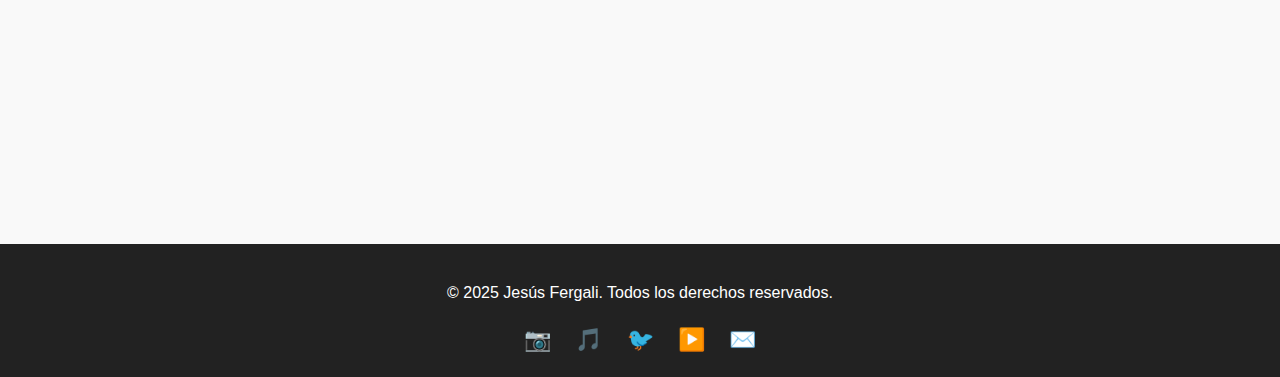
<file: sobre.html>
<!DOCTYPE html>
<html lang="es">
<head>
  <meta charset="UTF-8" />
  <meta name="viewport" content="width=device-width, initial-scale=1.0" />
  <title>Sobre mí - Jesús Fergali</title>
  <link rel="stylesheet" href="style.css" />
  <link rel="icon" href="favicon.ico" type="image/x-icon" />
  <style>
    .foto-autor {
      width: 160px;
      border-radius: 50%;
      display: block;
      margin: 20px auto 10px auto;
      box-shadow: 0 4px 10px rgba(0, 0, 0, 0.2);
    }

    .bio {
      text-align: center;
      max-width: 800px;
      margin: 0 auto;
      padding: 30px 20px;
    }

    blockquote {
      background-color: #f9f9f9;
      border-left: 5px solid #f0c040;
      margin: 30px auto;
      padding: 20px;
      font-style: italic;
      font-size: 1.1em;
      color: #444;
      border-radius: 8px;
    }

    .firma-img {
      display: block;
      max-width: 160px;
      margin: 25px auto 0 auto;
      opacity: 0.85;
    }

    .firma-nombre {
      text-align: center;
      font-family: 'Georgia', serif;
      margin-top: 5px;
      color: #444;
      font-weight: bold;
    }

    ul {
      list-style-type: none;
      padding: 0;
    }

    ul li {
      margin-bottom: 10px;
    }

    ul li a {
      text-decoration: none;
      color: #333;
      font-weight: 500;
    }

    ul li a:hover {
      color: #f0c040;
    }

    .fade-in {
      opacity: 0;
      transform: translateY(30px);
      transition: opacity 0.8s ease-out, transform 0.8s ease-out;
    }

    .fade-in.visible {
      opacity: 1;
      transform: translateY(0);
    }
  </style>
</head>
<body>
  <header>
    <img src="3.jpg" alt="Jesús Fergali - Escritor y Novelista" class="banner" />
  </header>

  <nav>
    <a href="index.html">Inicio</a>
    <a href="sobre.html">Sobre mí</a>
    <a href="galeria.html">Galería</a>
    <a href="contacto.html">Contacto</a>
    <a href="blog.html">Blog</a>
  </nav>

  <main>
    <section class="bio fade-in">
      <img src="img/autor.jpg" alt="Jesús Fergali" class="foto-autor" />
      <h1>Jesús Fergali</h1>
      <p><em>“Escribo para tocar almas, no solo páginas.”</em></p>
      <p>Jesús Fergali es un escritor español que ha dedicado su vida a convertir las palabras en experiencias inolvidables a través de sus historias. Su pasión por la escritura comenzó desde temprana edad, y a lo largo de los años ha perfeccionado su arte para crear obras literarias que cautivan a sus lectores.</p>
      <p>Con un estilo que fusiona ficción llena de intriga y suspense, filosofía práctica y enseñanzas de crecimiento personal, Jesús trasciende las páginas para ofrecer mucho más que entretenimiento: un viaje hacia el autodescubrimiento. Sus libros son ideales para quienes buscan inspiración tanto para el corazón como para la mente.</p>
      <blockquote>
        "La vida está hecha para ser vivida con valentía, siendo tú mismo, sin importar lo que otros piensen. Siempre será mejor arriesgarse que arrepentirse por no haberlo hecho. Así como yo me lancé a escribir, a pesar de las dudas y de quienes quisieron cortar mis alas, hoy sé que el verdadero coraje es atreverse, aunque tiemble el corazón."
      </blockquote>
      <img src="img/firma.jpg" alt="Firma de Jesús Fergali" class="firma-img" />
      <p class="firma-nombre">Jesús Fergali</p>
    </section>

    <section class="bio fade-in">
      <h3>📚 Enlaces destacados</h3>
      <ul>
        <li><a href="https://www.amazon.com/stores/Jes%C3%BAs-Fergali/author/B0DTFWQSYC" target="_blank">🌟 Perfil de autor en Amazon</a></li>
        <li><a href="https://www.amazon.com/Jes%C3%BAs-Fergali-ebook/dp/B0DTFLCWHZ" target="_blank">📘 Leer *Caminos de Sabiduría*</a></li>
        <li><a href="https://quelibroleo.com/caminos-de-sabiduria--raices-de-coraje" target="_blank">🧠 Opiniones en QuéLibroLeo</a></li>
      </ul>
    </section>
  </main>

  <footer>
    <p>© 2025 Jesús Fergali. Todos los derechos reservados.</p>
    <div class="social-icons">
      <a href="https://www.instagram.com/jesusfergali" target="_blank" aria-label="Instagram">📷</a>
      <a href="https://www.tiktok.com/@jesusfergali" target="_blank" aria-label="TikTok">🎵</a>
      <a href="https://twitter.com/jesusfergali" target="_blank" aria-label="Twitter">🐦</a>
      <a href="https://www.youtube.com/@jesusfergali" target="_blank" aria-label="YouTube">▶️</a>
      <a href="mailto:info@jesusfergali.com" aria-label="Email">✉️</a>
    </div>
  </footer>

  <!-- Script para fade-in -->
  <script>
    const elementos = document.querySelectorAll('.fade-in');
    const observer = new IntersectionObserver((entries) => {
      entries.forEach(entry => {
        if (entry.isIntersecting) {
          entry.target.classList.add('visible');
        }
      });
    });

    elementos.forEach(el => observer.observe(el));
  </script>
</body>
</html>
</file>
<file: style.css>
/* Estilo general */
body {
    font-family: 'Segoe UI', Tahoma, Geneva, Verdana, sans-serif;
    line-height: 1.6;
    margin: 0;
    padding: 0;
    background-color: #f9f9f9;
    color: #333;
    scroll-behavior: smooth;
}

/* Animaciones Reveal */
.fade-in {
    opacity: 0;
    transform: translateY(20px);
    animation: fadeIn 0.8s ease-out forwards;
}

@keyframes fadeIn {
    to {
        opacity: 1;
        transform: translateY(0);
    }
}

/* Responsive */
@media (max-width: 768px) {
    nav {
        flex-direction: column;
    }

    .imagen {
        width: 100%;
    }

    main {
        padding: 20px 10px;
    }

    input, textarea {
        font-size: 14px;
    }
}

/* Encabezado */
header {
    text-align: center;
    background-color: #222;
    color: white;
}

.banner {
    width: 100%;
    height: auto;
    display: block;
    box-shadow: 0 4px 8px rgba(0,0,0,0.2);
}

/* Navegación */
nav {
    display: flex;
    justify-content: center;
    background: #333;
    position: sticky;
    top: 0;
    z-index: 100;
}

nav a {
    padding: 12px 20px;
    color: white;
    text-decoration: none;
    font-weight: bold;
    transition: background 0.3s ease, color 0.3s ease;
}

nav a:hover {
    background: #f0c040;
    color: #222;
    border-radius: 4px;
}

/* Contenido principal */
main {
    padding: 40px 20px;
    max-width: 1000px;
    margin: auto;
}

/* Citas */
blockquote {
    font-style: italic;
    background: #eee;
    padding: 15px;
    border-left: 5px solid #222;
    margin: 30px 0;
    border-radius: 5px;
}

/* Galería */
.galeria {
    display: flex;
    flex-wrap: wrap;
    gap: 20px;
    justify-content: center;
}

.imagen {
    width: 300px;
    text-align: center;
}

.imagen img {
    width: 100%;
    border-radius: 12px;
    box-shadow: 0 4px 12px rgba(0,0,0,0.2);
    transition: transform 0.3s ease;
}

.imagen img:hover {
    transform: scale(1.03);
}

/* Formularios */
form {
    max-width: 600px;
    margin: 40px auto;
    display: flex;
    flex-direction: column;
    gap: 15px;
}

input, textarea {
    padding: 12px;
    font-size: 16px;
    border: 1px solid #ccc;
    border-radius: 5px;
    width: 100%;
    transition: border-color 0.3s ease;
}

input:focus, textarea:focus {
    border-color: #f0c040;
    outline: none;
}

button {
    padding: 12px;
    font-size: 16px;
    background-color: #222;
    color: white;
    border: none;
    border-radius: 5px;
    cursor: pointer;
    transition: background 0.3s ease;
}

button:hover {
    background-color: #444;
}

/* Footer */
footer {
    background-color: #222;
    color: #fff;
    text-align: center;
    padding: 20px;
    margin-top: 40px;
}

/* Iconos sociales */
.social-icons a {
    color: #fff;
    margin: 0 10px;
    font-size: 22px;
    transition: transform 0.3s ease;
    text-decoration: none;
}

.social-icons a:hover {
    transform: scale(1.2);
    color: #f0c040;
}
</file>
